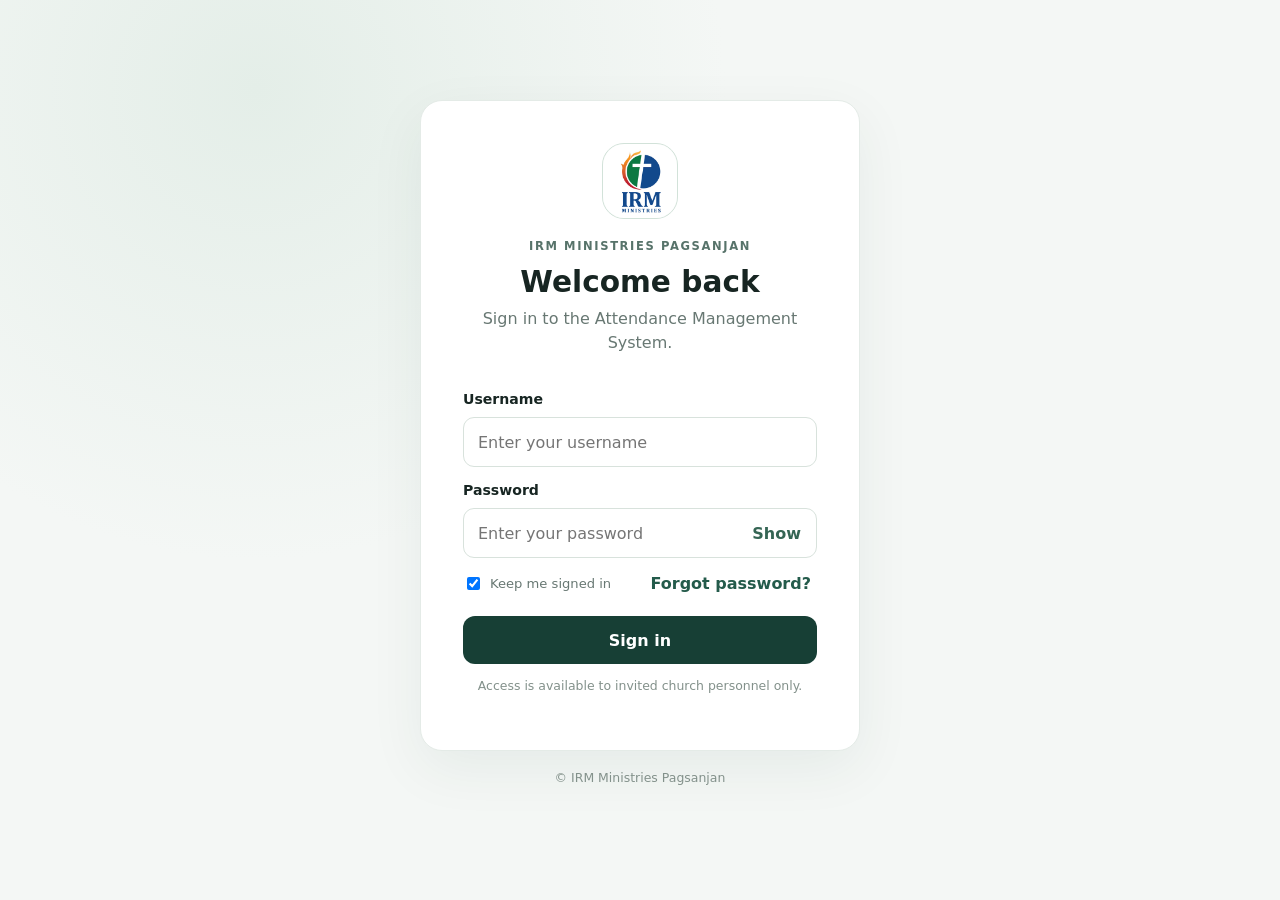
<file: index.html>
<!doctype html>
<html>

<head>
    <meta charset="utf-8">
    <meta name="viewport" content="width=device-width,initial-scale=1">
    <link rel="icon" href="./images/irm-icon-192.jpg">

    <link rel="manifest" href="./manifest.json">
    <meta name="theme-color" content="#173f35">
    <meta name="apple-mobile-web-app-capable" content="yes">
    <meta name="apple-mobile-web-app-status-bar-style" content="default">
    <meta name="apple-mobile-web-app-title" content="IRM Attendance">
    <link rel="apple-touch-icon" href="./images/irm-icon-192.jpg">

    <title>IRM Attendance</title>
    
</head>

<body>
    <p>Redirecting…</p>
    <script>
        location.replace("./login.html");
    </script>
    <script type="module" src="./js/pwa.js"></script>
</body>

</html>
</file>
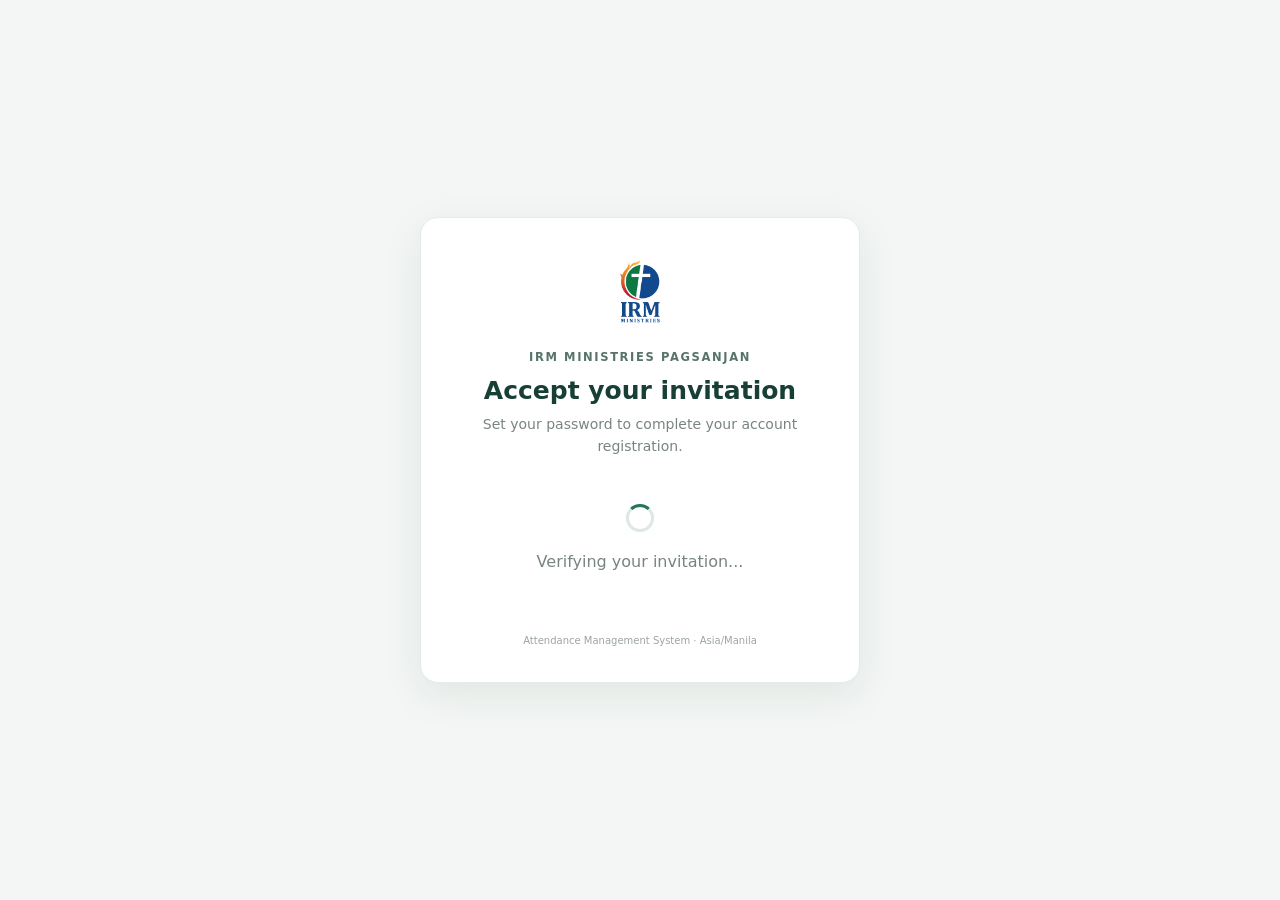
<file: accept-invitation.html>
<!doctype html>
<html lang="en">

<head>
    <meta charset="utf-8">
    <meta name="viewport" content="width=device-width, initial-scale=1">
    <meta name="robots" content="noindex">
    <meta name="theme-color" content="#173f35">

    <title>Accept Invitation · IRM Ministries Pagsanjan</title>

    <link rel="icon" href="./images/irm-icon-192.jpg">
    <link rel="stylesheet" href="./css/style.css">
    <link rel="stylesheet" href="./css/accept-invitation.css">
</head>

<body class="invitation-page">

    <main class="invitation-container">

        <section class="invitation-card">

            <img
                src="./images/irm-icon-512.jpg"
                alt="IRM Ministries"
                class="invitation-logo">

            <p class="eyebrow">IRM MINISTRIES PAGSANJAN</p>

            <h1 id="page-title">Accept your invitation</h1>

            <p id="page-description" class="invitation-description">
                Set your password to complete your account registration.
            </p>

            <div id="checking-state" class="invitation-state">
                <span class="invitation-spinner"></span>
                <p>Verifying your invitation...</p>
            </div>

            <form id="accept-form" hidden>

                <div class="form-group">
                    <label for="password">Create password</label>
                    <input
                        type="password"
                        id="password"
                        minlength="8"
                        autocomplete="new-password"
                        placeholder="Enter your password"
                        required>
                </div>

                <div class="form-group">
                    <label for="confirm-password">Confirm password</label>
                    <input
                        type="password"
                        id="confirm-password"
                        minlength="8"
                        autocomplete="new-password"
                        placeholder="Re-enter your password"
                        required>
                </div>

                <p class="password-hint">
                    Use at least 8 characters. Choose a password you have not used elsewhere.
                </p>

                <div id="form-error" class="invitation-error" hidden></div>

                <button
                    type="submit"
                    id="activate-button"
                    class="invitation-submit">
                    Set Password & Activate Account
                </button>

            </form>

            <div id="success-state" class="invitation-success" hidden>
                <div class="success-icon">✓</div>
                <h2>Account activated!</h2>
                <p>
                    Your account is now active. You can proceed to the attendance system.
                </p>
                <a href="./dashboard.html" class="invitation-submit">
                    Continue to Dashboard
                </a>
            </div>

            <div id="error-state" class="invitation-error-state" hidden>
                <div class="error-icon">!</div>
                <h2>Unable to continue</h2>
                <p id="error-message">
                    Your invitation could not be verified.
                </p>
                <a href="./login.html" class="invitation-login-link">
                    Return to Login
                </a>
            </div>

            <p class="invitation-footer">
                Attendance Management System · Asia/Manila
            </p>

        </section>

    </main>

    <script type="module" src="./js/accept-invitation.js"></script>

</body>
</html>
</file>
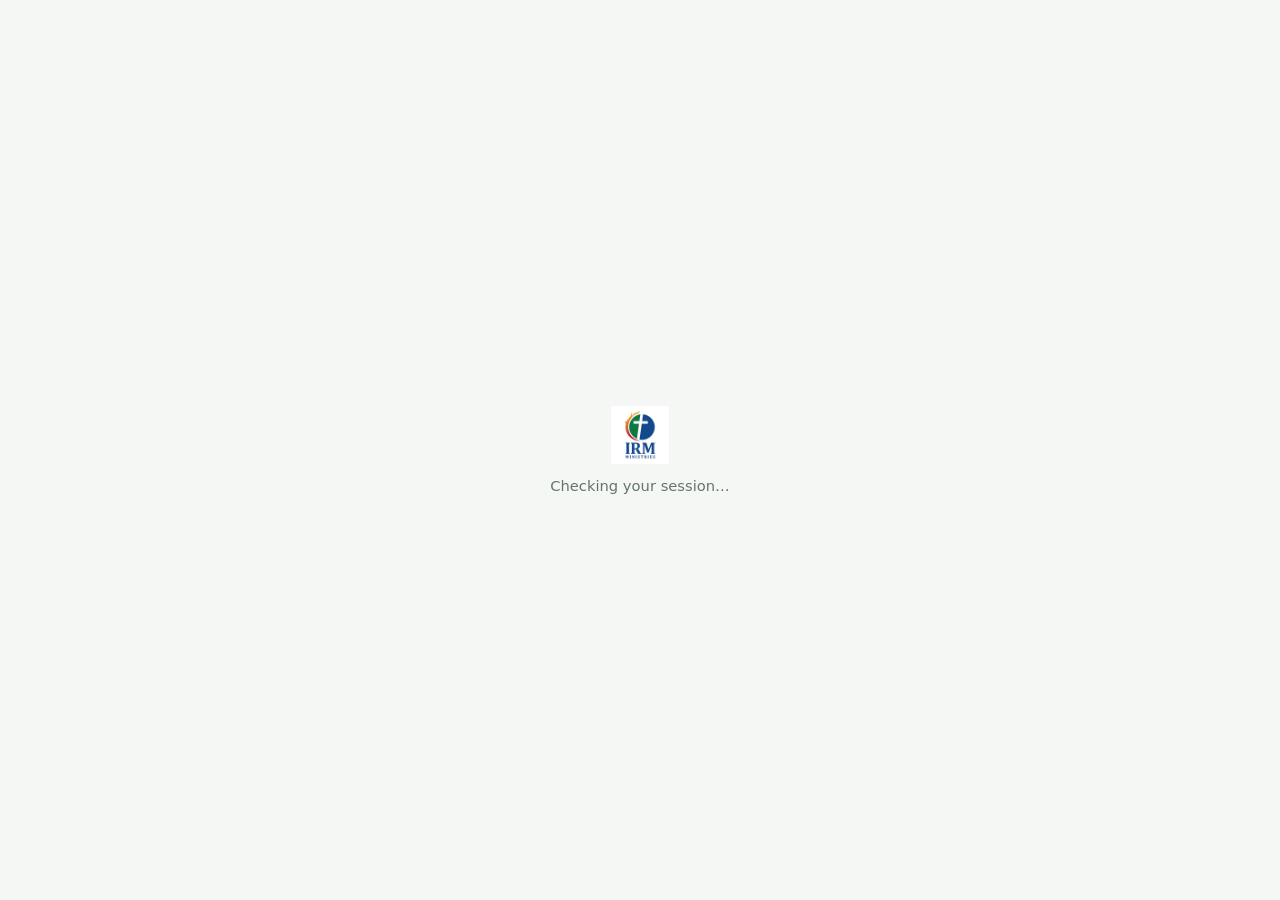
<file: attendance.html>
<!doctype html>
<html lang="en">
<head>
  <meta charset="utf-8"><meta name="viewport" content="width=device-width,initial-scale=1">
  <meta name="robots" content="noindex"><meta name="theme-color" content="#173f35">
  <title>Attendance · IRM Ministries Pagsanjan</title>
  <link rel="icon" href="./images/irm-icon-192.jpg">
  <link rel="stylesheet" href="./css/style.css">
  <link rel="stylesheet" href="./css/dashboard.css">
  <link rel="stylesheet" href="./css/attendance.css">

  <link rel="manifest" href="./manifest.json">
  <meta name="theme-color" content="#173f35">
  <meta name="apple-mobile-web-app-capable" content="yes">
  <meta name="apple-mobile-web-app-status-bar-style" content="default">
  <meta name="apple-mobile-web-app-title" content="IRM Attendance">
  <link rel="apple-touch-icon" href="./images/irm-icon-192.jpg">
</head>
<body class="attendance-page">
  <div id="app-loading" class="app-loading">
    <img src="./images/irm-icon-512.jpg" alt="IRM Ministries Logo" class="loading-logo">
    <span>Checking your session…</span>
  </div>
  <div id="app-content" class="app-shell" hidden>
    <aside class="sidebar" id="sidebar">
      <a class="brand" href="./dashboard.html">
        <span class="brand-mark">
          <img src="./images/irm-icon-512.jpg" alt="" class="brand-logo">
        </span>
        <span class="brand-copy">
          <strong>IRM Ministries</strong>
          <small>Pagsanjan</small>
        </span>
      </a>
      <div class="nav-label">WORKSPACE</div>
      <nav class="side-nav" aria-label="Main navigation">
        <a class="nav-item" href="./dashboard.html"><span class="nav-icon">▦</span>Dashboard</a>
        <a class="nav-item" href="./members.html"><span class="nav-icon">♙</span>Members</a>
        <a class="nav-item active" href="./attendance.html"><span class="nav-icon">✓</span>Attendance</a>
        <a class="nav-item" href="./reports.html"><span class="nav-icon">▤</span>Reports</a>
      </nav>
      <div class="nav-label" id="admin-nav-label">ADMINISTRATION</div>
      <nav class="side-nav" id="admin-nav">
        <a class="nav-item admin-only" href="./users.html">
            <span class="nav-icon">♧</span>User management
        </a>
        <button class="nav-item coming-soon admin-only" data-module="Audit logs"><span class="nav-icon">◷</span>Audit logs <span class="nav-soon">Soon</span></button>
      </nav>
      <div class="sidebar-bottom"><div class="sidebar-help"><span class="help-dot"></span><span><strong>Attendance system</strong><small>Connected to Supabase</small></span></div><button id="logout-button" class="logout-button"><span>↪</span> Sign out</button></div>
    </aside>
    <main class="main-area">
      <header class="topbar"><button id="menu-toggle" class="menu-toggle" aria-label="Open navigation" aria-expanded="false">☰</button><div class="breadcrumb">Workspace <span>/</span> <strong>Attendance</strong></div><div class="topbar-right"><span class="today-label" id="today-label"></span><div class="user-chip"><span class="avatar" id="user-avatar">U</span><span class="user-chip-copy"><strong id="top-username">User</strong><small id="top-role">Viewer</small></span></div></div></header>
      <div class="page-content attendance-content">
        <section class="attendance-heading"><div><p class="eyebrow">RECORD KEEPING</p><h1>Attendance</h1><p class="page-subtitle">Create events and record who attended.</p></div><button id="create-event" class="primary-action">＋ <span>Create event</span></button></section>
        <div id="page-error" class="page-error" hidden></div>
        <section class="attendance-layout">
          <aside class="events-panel">
            <div class="section-heading"><div><h2>Events</h2><p>Choose an event to encode attendance.</p></div><button id="refresh-events" class="refresh-button" aria-label="Refresh events">↻</button></div>
            <div class="event-filters"><input id="event-search" type="search" placeholder="Search events…" aria-label="Search events"><select id="event-type-filter" aria-label="Filter by event type"><option value="">All event types</option><option value="sunday_service">Sunday Service</option><option value="midweek_service">Midweek Service</option><option value="prayer_meeting">Prayer Meeting</option><option value="youth_fellowship">Youth Fellowship</option><option value="special_event">Special Event</option><option value="other">Other</option></select></div>
            <div id="event-list" class="event-list"><div class="list-placeholder">Loading events…</div></div>
          </aside>
          <section class="encoder-panel">
            <div id="no-event" class="no-event"><div class="no-event-icon">✓</div><h2>Select an event</h2><p>Choose an event from the list or create a new one to start encoding attendance.</p></div>
            <div id="event-workspace" hidden>
              <div class="selected-event-head"><div><p class="eyebrow">ATTENDANCE SESSION</p><h2 id="selected-event-name">Event</h2><p id="selected-event-meta" class="selected-event-meta"></p></div><div class="event-actions"><button id="edit-event" class="secondary-action">Edit details</button><button id="archive-event" class="danger-outline">Archive</button></div></div>
              <div class="attendance-stats"><article><span>Present</span><strong id="present-count">0</strong></article><article><span>Regular members</span><strong id="regular-count">0</strong></article><article><span>Visitors</span><strong id="visitor-count">0</strong></article></div>
              <div class="encoder-toolbar"><label class="attendance-search"><span>⌕</span><input id="member-search" type="search" placeholder="Find a member by name…" autocomplete="off"></label><button id="add-visitor" class="secondary-action">＋ Add visitor</button></div>
              <div class="kapisanan-summary" id="kapisanan-summary"></div>
              <div class="attendance-list-head"><strong>People marked present</strong><span id="attendance-result-count">0 people</span></div>
              <div id="attendance-list" class="attendance-list"><div class="list-placeholder">No attendance records yet.</div></div>
              <div class="member-picker-wrap"><div class="attendance-list-head"><strong>Add from member directory</strong><span>Tap a member to mark present</span></div><div id="member-picker" class="member-picker"><div class="list-placeholder">Search for a member above.</div></div></div>
            </div>
          </section>
        </section>
        <footer class="page-footer">
          <span>IRM Ministries Pagsanjan · Attendance Management System</span>
          <span>Event dates use Asia/Manila time</span>
        </footer>
      </div>
    </main>
  </div>
  <div id="mobile-scrim" class="mobile-scrim" hidden></div>

  <div class="modal-backdrop" id="event-modal" hidden><section class="modal-card attendance-modal" role="dialog" aria-modal="true" aria-labelledby="event-modal-title"><div class="modal-heading"><div><p class="eyebrow">EVENT DETAILS</p><h2 id="event-modal-title">Create event</h2><p class="modal-subtitle">Enter the details for this attendance session.</p></div><button class="icon-button" data-close="event-modal" aria-label="Close">×</button></div><form id="event-form"><input id="event-id" type="hidden"><div class="form-grid"><label class="full-field">Event name *<input id="event-name" maxlength="160" required placeholder="e.g. Sunday Worship Service"></label><label>Event type *<select id="event-type" required><option value="sunday_service">Sunday Service</option><option value="midweek_service">Midweek Service</option><option value="prayer_meeting">Prayer Meeting</option><option value="youth_fellowship">Youth Fellowship</option><option value="special_event">Special Event</option><option value="other">Other</option></select></label><label id="custom-type-wrap" hidden>Custom event type *<input id="custom-event-type" maxlength="100" placeholder="Describe the event type"></label><label>Event date *<input id="event-date" type="date" required></label><label>Start time<input id="event-time" type="time"></label><label class="full-field">Location<input id="event-location" maxlength="180" placeholder="Optional"></label><label class="full-field">Remarks<textarea id="event-remarks" rows="2" maxlength="1000"></textarea></label></div><div id="event-form-error" class="form-error" hidden></div><div class="modal-actions"><button type="button" class="secondary-action" data-close="event-modal">Cancel</button><button type="submit" id="save-event" class="primary-action">Save event</button></div></form></section></div>
  <div class="modal-backdrop" id="visitor-modal" hidden><section class="modal-card attendance-modal" role="dialog" aria-modal="true" aria-labelledby="visitor-title"><div class="modal-heading"><div><p class="eyebrow">GUEST ATTENDANCE</p><h2 id="visitor-title">Add visitor</h2><p class="modal-subtitle">The visitor will be added to the directory and marked present for this event.</p></div><button class="icon-button" data-close="visitor-modal" aria-label="Close">×</button></div><form id="visitor-form"><div class="form-grid"><label>First name *<input id="visitor-first" maxlength="100" required></label><label>Last name *<input id="visitor-last" maxlength="100" required></label><label>Nickname<input id="visitor-nickname" maxlength="80"></label><label>Gender<select id="visitor-gender"><option value="">Not specified</option><option value="male">Male</option><option value="female">Female</option></select></label><label class="full-field">Address<input id="visitor-address" maxlength="500"></label><label class="full-field">Remarks<textarea id="visitor-remarks" rows="2" maxlength="500"></textarea></label></div><div id="visitor-form-error" class="form-error" hidden></div><div class="modal-actions"><button type="button" class="secondary-action" data-close="visitor-modal">Cancel</button><button type="submit" id="save-visitor" class="primary-action">Add and mark present</button></div></form></section></div>
  <div class="confirm-backdrop" id="archive-modal" hidden><section class="confirm-card" role="dialog" aria-modal="true" aria-labelledby="archive-title"><div class="confirm-icon">⌑</div><h2 id="archive-title">Archive this event?</h2><p>It will be hidden from the active event list. Attendance records will be preserved.</p><div class="modal-actions"><button class="secondary-action" data-close="archive-modal">Cancel</button><button id="confirm-archive" class="danger-action">Archive event</button></div></section></div>
  <div id="toast-region" class="toast-region" aria-live="polite"></div>
  <script type="module" src="./js/attendance.js"></script>
  <script type="module" src="./js/pwa.js"></script>
</body>
</html>
</file>
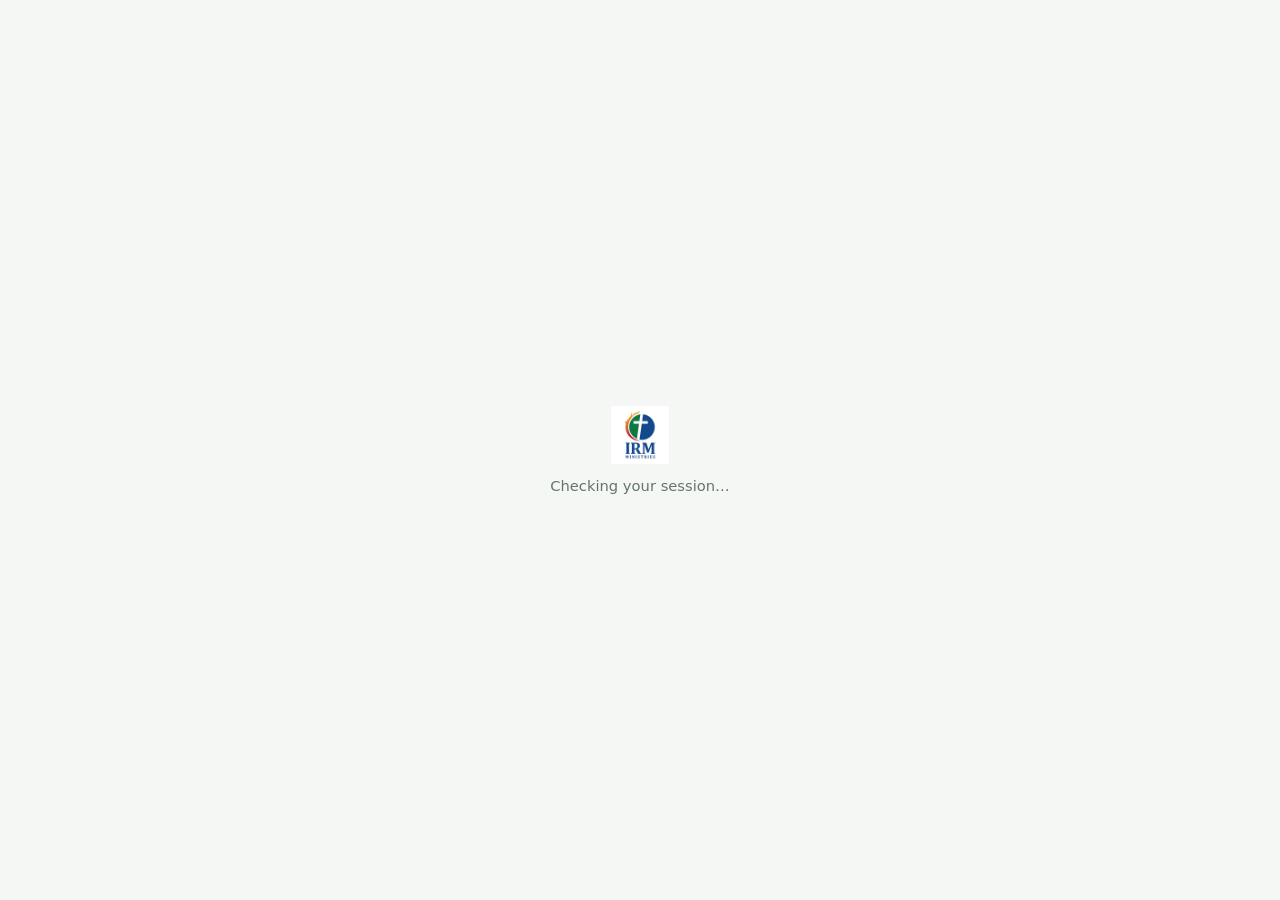
<file: dashboard.html>
<!doctype html>
<html lang="en">
<head>
  <meta charset="utf-8">
  <meta name="viewport" content="width=device-width,initial-scale=1">
  <meta name="robots" content="noindex">
  <meta name="theme-color" content="#173f35">
  <title>Dashboard · IRM Ministries Pagsanjan</title>
  <link rel="icon" href="./images/irm-icon-192.jpg">
  <link rel="stylesheet" href="./css/style.css">
  <link rel="stylesheet" href="./css/dashboard.css">

  <link rel="manifest" href="./manifest.json">
  <meta name="theme-color" content="#173f35">
  <meta name="apple-mobile-web-app-capable" content="yes">
  <meta name="apple-mobile-web-app-status-bar-style" content="default">
  <meta name="apple-mobile-web-app-title" content="IRM Attendance">
  <link rel="apple-touch-icon" href="./images/irm-icon-192.jpg">
</head>
<body class="dashboard-page">
  <div id="app-loading" class="app-loading">
      <img src="./images/irm-icon-512.jpg" alt="IRM Ministries Logo" class="loading-logo">
      <span>Checking your session…</span>
  </div>

  <div id="app-content" class="app-shell" hidden>
    <aside class="sidebar" id="sidebar">
      <a class="brand" href="./dashboard.html" aria-label="IRM Ministries dashboard">
          <span class="brand-mark">
              <img src="./images/irm-icon-512.jpg" alt="" class="brand-logo">
          </span>
          <span class="brand-copy">
              <strong>IRM Ministries</strong>
              <small>Pagsanjan</small>
          </span>
      </a>
      <div class="nav-label">WORKSPACE</div>
      <nav class="side-nav" aria-label="Main navigation">
        <a class="nav-item active" href="./dashboard.html"><span class="nav-icon">▦</span>Dashboard</a>
        <a class="nav-item" href="./members.html"><span class="nav-icon">♙</span>Members</a>
        <a class="nav-item" href="./attendance.html"><span class="nav-icon">✓</span>Attendance</a>
        <a class="nav-item" href="./reports.html"><span class="nav-icon">▤</span>Reports</a>
      </nav>
      <div class="nav-label admin-nav-label" id="admin-nav-label">ADMINISTRATION</div>
      <nav class="side-nav" id="admin-nav" aria-label="Administration navigation">
        <a class="nav-item admin-only" href="./users.html">
            <span class="nav-icon">♧</span>User management
        </a>
        <button class="nav-item coming-soon admin-only" data-module="Audit logs"><span class="nav-icon">◷</span>Audit logs <span class="nav-soon">Soon</span></button>
      </nav>
      <div class="sidebar-bottom">
        <div class="sidebar-help"><span class="help-dot"></span><span><strong>Attendance system</strong><small>Connected to Supabase</small></span></div>
        <button id="logout-button" class="logout-button"><span>↪</span> Sign out</button>
      </div>
    </aside>

    <main class="main-area">
      <header class="topbar">
        <button id="menu-toggle" class="menu-toggle" aria-label="Open navigation" aria-expanded="false">☰</button>
        <div class="breadcrumb">Workspace <span>/</span> <strong>Dashboard</strong></div>
        <div class="topbar-right">
          <span class="today-label" id="today-label"></span>
          <div class="user-chip"><span class="avatar" id="user-avatar">U</span><span class="user-chip-copy"><strong id="top-username">User</strong><small id="top-role">Viewer</small></span></div>
        </div>
      </header>

      <div class="page-content">
        <section class="welcome-row">
          <div>
            <p class="eyebrow">OVERVIEW</p>
            <h1 id="welcome-title">Good day!</h1>
            <p class="page-subtitle">Here's what's happening in your church community.</p>
          </div>
          <button id="refresh-button" class="refresh-button"><span aria-hidden="true">↻</span> Refresh data</button>
        </section>

        <div id="dashboard-error" class="dashboard-error" hidden></div>

        <section class="stats-grid" aria-label="Membership summary">
          <article class="stat-card stat-total"><div class="stat-top"><span>Total members</span><span class="stat-icon">♙</span></div><div class="stat-number" id="stat-total">—</div><div class="stat-foot">Registered members</div></article>
          <article class="stat-card"><div class="stat-top"><span>Active members</span><span class="stat-icon green">✓</span></div><div class="stat-number" id="stat-active">—</div><div class="stat-foot">Attended within 3 months</div></article>
          <article class="stat-card"><div class="stat-top"><span>Inactive members</span><span class="stat-icon amber">−</span></div><div class="stat-number" id="stat-inactive">—</div><div class="stat-foot">No attendance in 3 months</div></article>
          <article class="stat-card"><div class="stat-top"><span>Abroad</span><span class="stat-icon blue">⌖</span></div><div class="stat-number" id="stat-abroad">—</div><div class="stat-foot">Exempt from attendance status</div></article>
          <article class="stat-card"><div class="stat-top"><span>Visitors</span><span class="stat-icon violet">＋</span></div><div class="stat-number" id="stat-visitors">—</div><div class="stat-foot">Visitor profiles on record</div></article>
        </section>

        <section class="dashboard-grid">
          <article class="panel attendance-panel">
            <div class="panel-heading"><div><h2>Attendance overview</h2><p>Recorded attendance over the last 6 months</p></div><span class="panel-tag">6 months</span></div>
            <div id="attendance-chart" class="bar-chart" aria-label="Monthly attendance chart"><div class="chart-empty">Loading attendance…</div></div>
            <div class="chart-foot"><span class="chart-legend"><i></i> Attendance records</span><strong id="attendance-total">— total records</strong></div>
          </article>

          <article class="panel kapisanan-panel">
            <div class="panel-heading"><div><h2>Kapisanan distribution</h2><p>Regular members by group</p></div></div>
            <div class="donut-wrap"><div id="kapisanan-donut" class="donut-chart"><div class="donut-center"><strong id="kapisanan-total">—</strong><small>Members</small></div></div></div>
            <div id="kapisanan-legend" class="kapisanan-legend"><div class="chart-empty">Loading groups…</div></div>
          </article>
        </section>

        <section class="panel recent-panel">
          <div class="panel-heading"><div><h2>Recent attendance events</h2><p>Latest activities recorded in the system</p></div><a class="inline-link" href="./attendance.html" data-module="Attendance history">View all <span>→</span></a></div>
          <div class="table-wrap"><table class="events-table"><thead><tr><th>EVENT</th><th>TYPE</th><th>DATE</th><th class="align-right">ATTENDEES</th></tr></thead><tbody id="recent-events"><tr><td colspan="4" class="table-empty">Loading recent events…</td></tr></tbody></table></div>
        </section>

        <footer class="page-footer"><span>IRM Ministries Pagsanjan · Attendance Management System</span><span>All times in Asia/Manila</span></footer>
      </div>
    </main>
  </div>
  <div id="mobile-scrim" class="mobile-scrim" hidden></div>
  <div id="toast-region" class="toast-region" aria-live="polite"></div>
  <script type="module" src="./js/dashboard.js"></script>
  <script type="module" src="./js/pwa.js"></script>
</body>
</html>
</file>
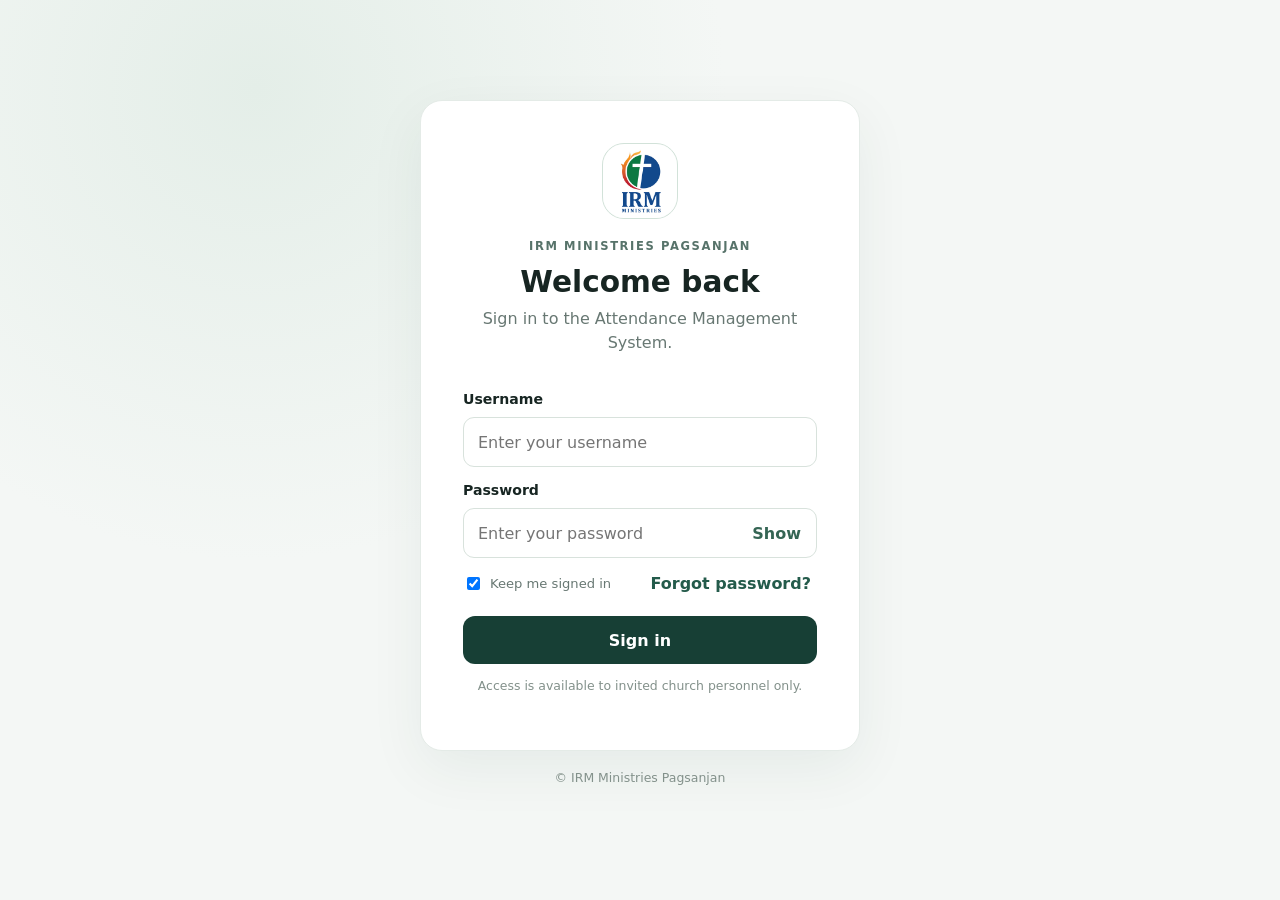
<file: login.html>
<!doctype html>
<html lang="en">

<head>
    <meta charset="utf-8">
    <meta name="viewport" content="width=device-width,initial-scale=1">
    <meta name="theme-color" content="#173f35">
    <title>Sign in · IRM Ministries Pagsanjan</title>
    <link rel="icon" href="./images/irm-icon-192.jpg">
    <link rel="stylesheet" href="./css/style.css">
    <link rel="stylesheet" href="./css/login.css">
</head>

<body class="login-page">
    <main class="login-shell">
        <section class="login-card">
            <div class="brand">
                <div class="logo-placeholder"><img src="./images/irm-icon-512.jpg" alt="IRM Ministries Logo" class="app-logo"></div>
                <p class="eyebrow">IRM MINISTRIES PAGSANJAN</p>
                <h1>Welcome back</h1>
                <p class="muted">Sign in to the Attendance Management System.</p>
            </div>
            <form id="login-form" novalidate><label for="username">Username</label><input id="username" autocomplete="username" autocapitalize="none" required maxlength="80" placeholder="Enter your username"><label for="password">Password</label>
                <div class="password-wrap"><input id="password" type="password" autocomplete="current-password" required placeholder="Enter your password"><button type="button" id="toggle-password" class="password-toggle">Show</button></div>
                <div class="form-row"><label class="check-label"><input id="remember" type="checkbox" checked> Keep me signed in</label><button type="button" id="forgot-button" class="text-button">Forgot password?</button></div>
                <p id="login-error" class="error" role="alert" hidden></p><button id="login-submit" class="primary-button" type="submit">Sign in</button>
            </form>
            <p class="login-footer">Access is available to invited church personnel only.</p>
        </section>
        <p class="copyright">© <span id="year"></span> IRM Ministries Pagsanjan</p>
    </main>
    <div id="toast-region" class="toast-region" aria-live="polite"></div>
    <script type="module" src="./js/login.js"></script>
</body>

</html>
</file>
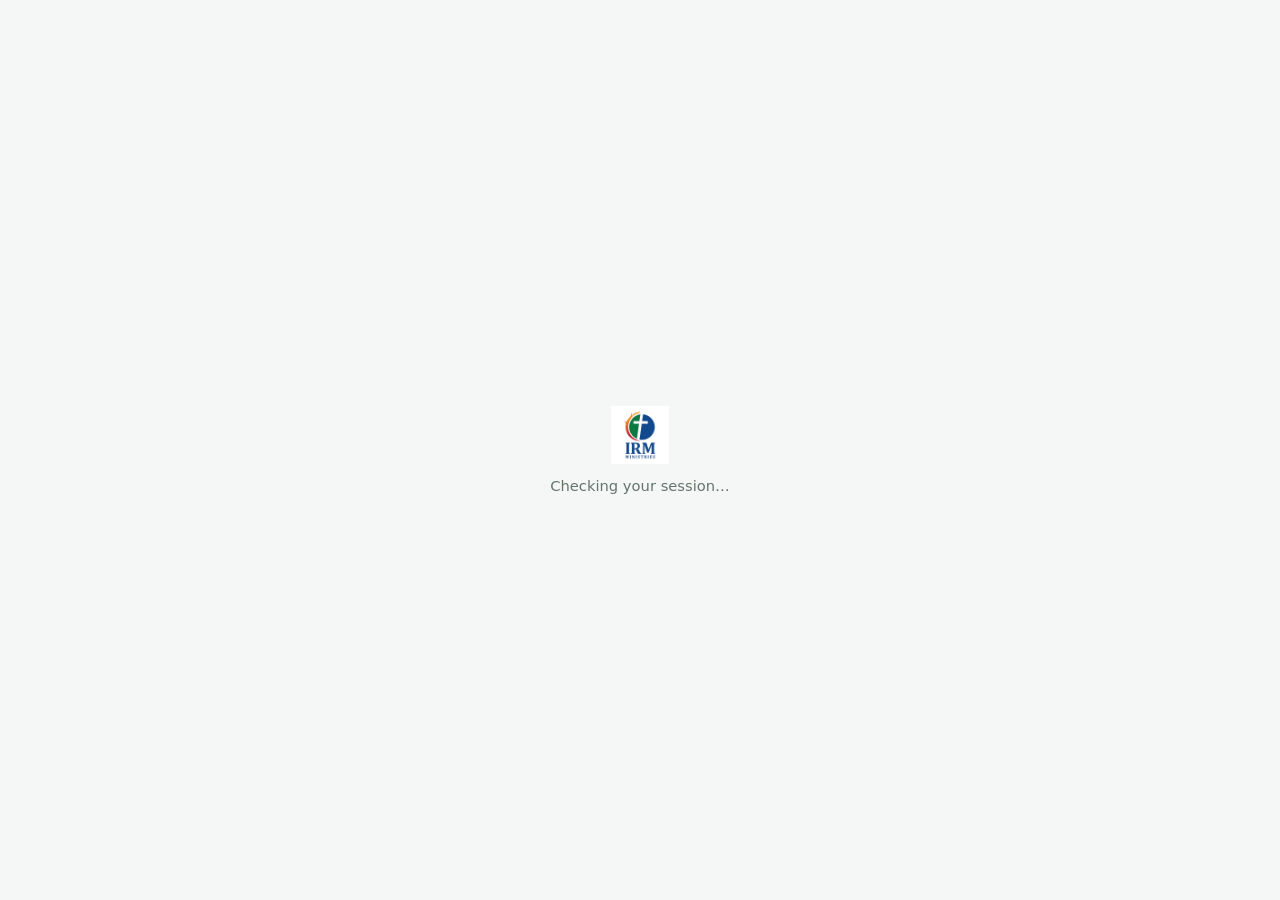
<file: members.html>
<!doctype html>
<html lang="en">

<head>
    <meta charset="utf-8">
    <meta name="viewport" content="width=device-width,initial-scale=1">
    <meta name="robots" content="noindex">
    <meta name="theme-color" content="#173f35">
    <title>Members · IRM Ministries Pagsanjan</title>
    <link rel="icon" href="./images/irm-icon-192.jpg">
    <link rel="stylesheet" href="./css/style.css">
    <link rel="stylesheet" href="./css/dashboard.css">
    <link rel="stylesheet" href="./css/members.css">

    <link rel="manifest" href="./manifest.json">
    <meta name="theme-color" content="#173f35">
    <meta name="apple-mobile-web-app-capable" content="yes">
    <meta name="apple-mobile-web-app-status-bar-style" content="default">
    <meta name="apple-mobile-web-app-title" content="IRM Attendance">
    <link rel="apple-touch-icon" href="./images/irm-icon-192.jpg">
</head>

<body class="members-page">
    <div id="app-loading" class="app-loading">
      <img src="./images/irm-icon-512.jpg" alt="IRM Ministries Logo" class="loading-logo">
        <span>Checking your session…</span>
    </div>
    <div id="app-content" class="app-shell" hidden>
        <aside class="sidebar" id="sidebar">
            <a class="brand" href="./dashboard.html">
                <span class="brand-mark">
                    <img src="./images/irm-icon-512.jpg" alt="" class="brand-logo">
                </span>
                <span class="brand-copy">
                    <strong>IRM Ministries</strong>
                    <small>Pagsanjan</small>
                </span>
            </a>
            <div class="nav-label">WORKSPACE</div>
            <nav class="side-nav" aria-label="Main navigation">
                <a class="nav-item" href="./dashboard.html"><span class="nav-icon">▦</span>Dashboard</a>
                <a class="nav-item active" href="./members.html"><span class="nav-icon">♙</span>Members</a>
                <a class="nav-item" href="./attendance.html"><span class="nav-icon">✓</span>Attendance</a>
                <a class="nav-item" href="./reports.html"><span class="nav-icon">▤</span>Reports</a>
            </nav>
            <div class="nav-label" id="admin-nav-label">ADMINISTRATION</div>
            <nav class="side-nav" id="admin-nav">
                <a class="nav-item admin-only" href="./users.html">
                    <span class="nav-icon">♧</span>User management
                </a>
                <button class="nav-item coming-soon admin-only" data-module="Audit logs"><span class="nav-icon">◷</span>Audit logs <span class="nav-soon">Soon</span></button>
            </nav>
            <div class="sidebar-bottom">
                <div class="sidebar-help"><span class="help-dot"></span><span><strong>Attendance system</strong><small>Connected to Supabase</small></span></div><button id="logout-button" class="logout-button"><span>↪</span> Sign out</button>
            </div>
        </aside>
        <main class="main-area">
            <header class="topbar"><button id="menu-toggle" class="menu-toggle" aria-label="Open navigation" aria-expanded="false">☰</button>
                <div class="breadcrumb">Workspace <span>/</span> <strong>Members</strong></div>
                <div class="topbar-right"><span class="today-label" id="today-label"></span>
                    <div class="user-chip"><span class="avatar" id="user-avatar">U</span><span class="user-chip-copy"><strong id="top-username">User</strong><small id="top-role">Viewer</small></span></div>
                </div>
            </header>
            <div class="page-content">
                <section class="members-heading">
                    <div>
                        <p class="eyebrow">MEMBERSHIP DIRECTORY</p>
                        <h1>Members</h1>
                        <p class="page-subtitle">Manage your church community's membership records.</p>
                    </div><button id="add-member" class="primary-action">＋ <span>Add member</span></button>
                </section>
                <div id="page-error" class="page-error" hidden></div>
                <section class="member-summary" aria-label="Member totals">
                    <article><span>Total members</span><strong id="count-total">—</strong></article>
                    <article><span>Active</span><strong id="count-active">—</strong></article>
                    <article><span>Inactive</span><strong id="count-inactive">—</strong></article>
                    <article><span>Abroad</span><strong id="count-abroad">—</strong></article>
                    <article><span>Visitors</span><strong id="count-visitors">—</strong></article>
                </section>
                <section class="directory-panel">
                    <div class="directory-tools"><label class="search-box"><span>⌕</span><input id="member-search" type="search" placeholder="Search name, nickname, or address…" autocomplete="off"></label><select id="filter-kapisanan" aria-label="Filter by Kapisanan">
                            <option value="">All Kapisanan</option>
                        </select><select id="filter-status" aria-label="Filter by status">
                            <option value="">All statuses</option>
                            <option value="active">Active</option>
                            <option value="inactive">Inactive</option>
                            <option value="abroad">Abroad</option>
                        </select><select id="filter-type" aria-label="Filter by member type">
                            <option value="">All members</option>
                            <option value="regular">Regular members</option>
                            <option value="visitor">Visitors</option>
                            <option value="unlisted">Unlisted</option>
                        </select><button id="refresh-members" class="refresh-button">↻ Refresh</button></div>
                    <div class="table-meta"><span id="result-count">Loading members…</span><span>Sorted by last name</span></div>
                    <div class="members-table-wrap">
                        <table class="members-table">
                            <thead>
                                <tr>
                                    <th>MEMBER</th>
                                    <th>KAPISANAN</th>
                                    <th>GENDER</th>
                                    <th>STATUS</th>
                                    <th>LAST ATTENDANCE</th>
                                    <th class="actions-head">ACTIONS</th>
                                </tr>
                            </thead>
                            <tbody id="members-body">
                                <tr>
                                    <td colspan="6" class="table-empty">Loading member records…</td>
                                </tr>
                            </tbody>
                        </table>
                    </div>
                    <div id="members-empty" class="empty-state" hidden>
                        <div class="empty-icon">♙</div><strong>No members found</strong>
                        <p>Try changing your search or filters, or add a new member.</p><button id="empty-add" class="secondary-action">Add first member</button>
                    </div>
                </section>
                <footer class="page-footer"><span>IRM Ministries Pagsanjan · Attendance Management System</span><span>All times in Asia/Manila</span></footer>
            </div>
        </main>
    </div>
    <div id="mobile-scrim" class="mobile-scrim" hidden></div>

    <div class="modal-backdrop" id="member-modal" hidden>
        <section class="modal-card member-form-card" role="dialog" aria-modal="true" aria-labelledby="modal-title">
            <div class="modal-heading">
                <div>
                    <p class="eyebrow">MEMBER RECORD</p>
                    <h2 id="modal-title">Add member</h2>
                    <p class="modal-subtitle">Fields marked * are required.</p>
                </div><button class="icon-button" data-close="member-modal" aria-label="Close">×</button>
            </div>
            <form id="member-form">
                <input type="hidden" id="member-id">
                <div class="form-section-title">Personal information</div>
                <div class="form-grid"><label>First name *<input id="first-name" maxlength="100" required></label><label>Middle name<input id="middle-name" maxlength="100"></label><label>Last name *<input id="last-name" maxlength="100" required></label><label>Nickname<input id="nickname" maxlength="80"></label><label>Suffix<input id="suffix" maxlength="20" placeholder="Jr., III, etc."></label><label>Gender<select id="gender">
                            <option value="">Not specified</option>
                            <option value="male">Male</option>
                            <option value="female">Female</option>
                        </select></label><label>Birth date<input id="birth-date" type="date"></label><label>Year joined<input id="year-joined" type="number" min="1900" max="2200" inputmode="numeric"></label><label class="full-field">Address<textarea id="address" rows="2" maxlength="500"></textarea></label></div>
                <div class="form-section-title">Membership information</div>
                <div class="form-grid"><label>Kapisanan<select id="kapisanan">
                            <option value="">Unassigned</option>
                        </select></label><label class="check-field"><input id="is-visitor" type="checkbox"> Visitor</label><label class="check-field"><input id="is-unlisted" type="checkbox"> Unlisted member</label><label class="full-field">Remarks<textarea id="remarks" rows="2" maxlength="1000"></textarea></label></div>
                <div class="override-panel" id="override-panel" hidden>
                    <div class="form-section-title">Administrator status override</div>
                    <p>Normally, status is calculated from attendance in the last three months. An override takes priority.</p>
                    <div class="form-grid">
                        <label>Override status
                            <select id="status-override">
                                <option value="">Automatic (based on attendance)</option>
                                <option value="active">Active</option>
                                <option value="inactive">Inactive</option>
                                <option value="abroad">Abroad</option>
                            </select>
                        </label>
                        <label class="full-field">Reason for override
                            <textarea id="override-reason" rows="2" maxlength="500" placeholder="Required when an override is selected"></textarea>
                        </label>
                    </div>
                </div>
                <div id="duplicate-warning" class="duplicate-warning" hidden></div>
                <div class="form-error" id="form-error" hidden></div>
                <div class="modal-actions"><button type="button" class="secondary-action" data-close="member-modal">Cancel</button><button type="submit" id="save-member" class="primary-action">Save member</button></div>
            </form>
        </section>
    </div>

    <div class="modal-backdrop" id="profile-modal" hidden>
        <section class="modal-card profile-card" role="dialog" aria-modal="true" aria-labelledby="profile-name">
            <div class="modal-heading">
                <div>
                    <p class="eyebrow">MEMBER PROFILE</p>
                    <h2 id="profile-name">Member</h2>
                    <p class="modal-subtitle" id="profile-subtitle"></p>
                </div><button class="icon-button" data-close="profile-modal" aria-label="Close">×</button>
            </div>
            <div id="profile-details" class="profile-details"></div>
            <div class="form-section-title">Recent attendance</div>
            <div id="profile-attendance" class="profile-attendance">Loading attendance…</div>
            <div class="modal-actions"><button type="button" class="secondary-action" data-close="profile-modal">Close</button><button type="button" id="profile-edit" class="primary-action">Edit member</button></div>
        </section>
    </div>

    <div class="confirm-backdrop" id="archive-modal" hidden>
        <section class="confirm-card" role="dialog" aria-modal="true" aria-labelledby="archive-title">
            <div class="confirm-icon">⌑</div>
            <h2 id="archive-title">Archive this member?</h2>
            <p id="archive-message">This member will be hidden from the active directory. Attendance history will be preserved.</p>
            <div class="modal-actions"><button class="secondary-action" data-close="archive-modal">Cancel</button><button id="confirm-archive" class="danger-action">Archive member</button></div>
        </section>
    </div>
    <div id="toast-region" class="toast-region" aria-live="polite"></div>
    <script type="module" src="./js/members.js"></script>
    <script type="module" src="./js/pwa.js"></script>
</body>

</html>
</file>
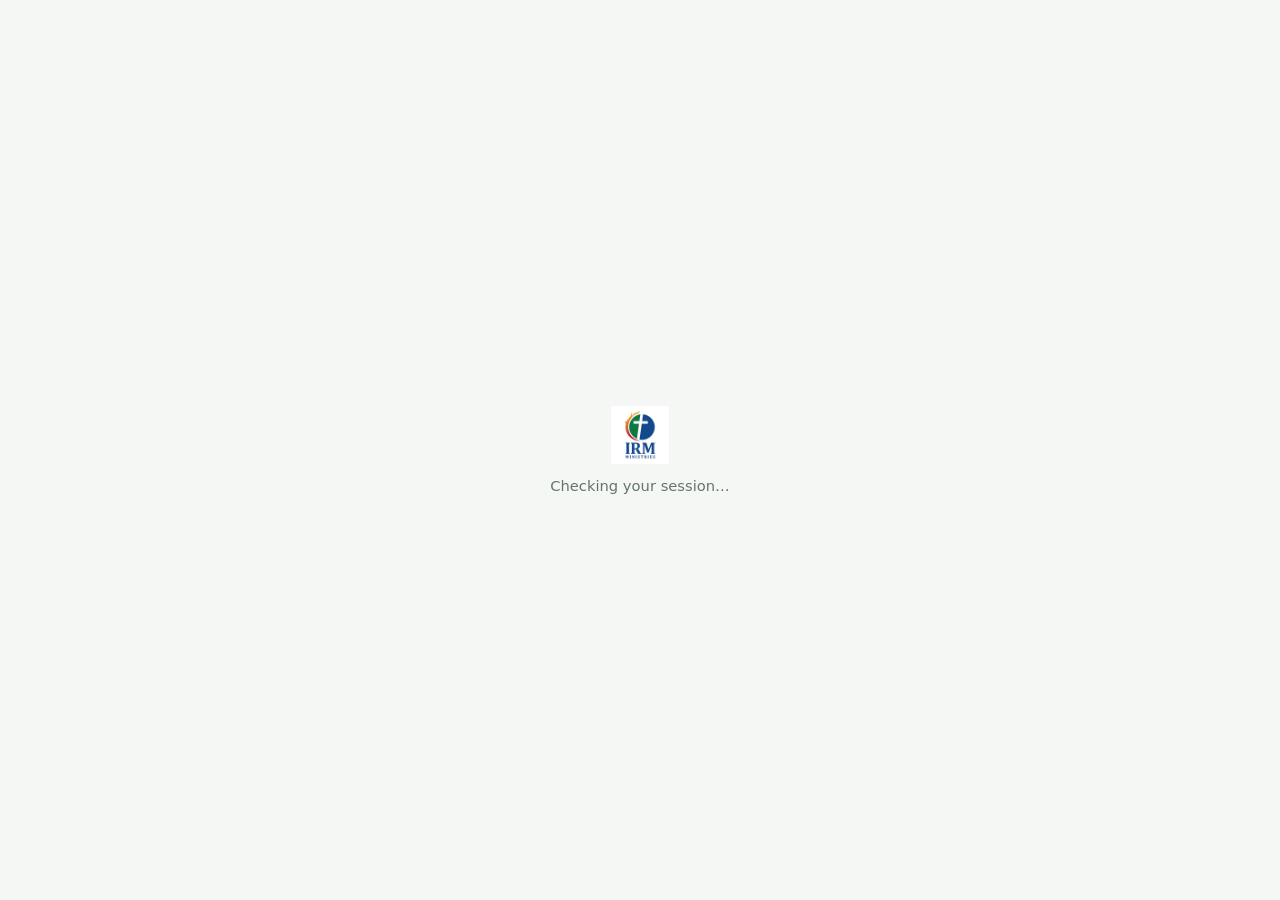
<file: reports.html>
<!doctype html>
<html lang="en">

<head>
    <meta charset="utf-8">
    <meta name="viewport" content="width=device-width,initial-scale=1">
    <meta name="robots" content="noindex">
    <meta name="theme-color" content="#173f35">

    <title>Reports · IRM Ministries Pagsanjan</title>

    <link rel="icon" href="./images/irm-icon-192.jpg">
    <link rel="stylesheet" href="./css/style.css">
    <link rel="stylesheet" href="./css/dashboard.css">
    <link rel="stylesheet" href="./css/reports.css">

    <link rel="manifest" href="./manifest.json">
    <meta name="apple-mobile-web-app-capable" content="yes">
    <meta name="apple-mobile-web-app-status-bar-style" content="default">
    <meta name="apple-mobile-web-app-title" content="IRM Attendance">
    <link rel="apple-touch-icon" href="./images/irm-icon-192.jpg">
</head>

<body class="reports-page">

    <div id="app-loading" class="app-loading">
        <img src="./images/irm-icon-512.jpg" alt="IRM Ministries Logo" class="loading-logo">
        <span>Checking your session…</span>
    </div>

    <div id="app-content" class="app-shell" hidden>

        <aside class="sidebar" id="sidebar">

            <a class="brand" href="./dashboard.html">
                <span class="brand-mark">
                    <img src="./images/irm-icon-512.jpg" alt="" class="brand-logo">
                </span>
                <span class="brand-copy">
                    <strong>IRM Ministries</strong>
                    <small>Pagsanjan</small>
                </span>
            </a>

            <div class="nav-label">WORKSPACE</div>

            <nav class="side-nav" aria-label="Main navigation">
                <a class="nav-item" href="./dashboard.html">
                    <span class="nav-icon">▦</span>Dashboard
                </a>

                <a class="nav-item" href="./members.html">
                    <span class="nav-icon">♙</span>Members
                </a>

                <a class="nav-item" href="./attendance.html">
                    <span class="nav-icon">✓</span>Attendance
                </a>

                <a class="nav-item active" href="./reports.html">
                    <span class="nav-icon">▤</span>Reports
                </a>
            </nav>

            <div class="nav-label" id="admin-nav-label">ADMINISTRATION</div>

            <nav class="side-nav" id="admin-nav">
                <a class="nav-item admin-only" href="./users.html">
                    <span class="nav-icon">♧</span>User management
                </a>

                <button class="nav-item coming-soon admin-only" data-module="Audit logs">
                    <span class="nav-icon">◷</span>
                    Audit logs
                    <span class="nav-soon">Soon</span>
                </button>
            </nav>

            <div class="sidebar-bottom">
                <div class="sidebar-help">
                    <span class="help-dot"></span>
                    <span>
                        <strong>Attendance system</strong>
                        <small>Connected to Supabase</small>
                    </span>
                </div>

                <button id="logout-button" class="logout-button">
                    <span>↪</span> Sign out
                </button>
            </div>

        </aside>

        <main class="main-area">

            <header class="topbar">
                <button id="menu-toggle" class="menu-toggle"
                    aria-label="Open navigation" aria-expanded="false">
                    ☰
                </button>

                <div class="breadcrumb">
                    Workspace <span>/</span> <strong>Reports</strong>
                </div>

                <div class="topbar-right">
                    <span class="today-label" id="today-label"></span>

                    <div class="user-chip">
                        <span class="avatar" id="user-avatar">U</span>
                        <span class="user-chip-copy">
                            <strong id="top-username">User</strong>
                            <small id="top-role">Viewer</small>
                        </span>
                    </div>
                </div>
            </header>

            <div class="page-content reports-content">

                <section class="reports-heading">
                    <div>
                        <p class="eyebrow">ATTENDANCE ANALYTICS</p>
                        <h1>Reports</h1>
                        <p class="page-subtitle">
                            Review attendance records and member participation.
                        </p>
                    </div>

                    <div class="report-actions">
                        <button id="refresh-btn" class="refresh-button" type="button">
                            ↻ Refresh
                        </button>
                        <button id="print-btn" class="secondary-action" type="button">
                            Print
                        </button>
                        <button id="export-btn" class="primary-action" type="button">
                            Export CSV
                        </button>
                    </div>
                </section>

                <div id="page-error" class="page-error" hidden></div>

                <section class="report-filters">

                    <div class="filter-heading">
                        <div>
                            <p class="eyebrow">CUSTOMIZE REPORT</p>
                            <h2>Report filters</h2>
                            <p>Choose the period and categories to include.</p>
                        </div>

                        <button id="reset-filters" class="text-button" type="button">
                            Reset filters
                        </button>
                    </div>

                    <div class="filter-grid">

                        <label>
                            <span>Date from</span>
                            <input type="date" id="date-from">
                        </label>

                        <label>
                            <span>Date to</span>
                            <input type="date" id="date-to">
                        </label>

                        <label>
                            <span>Report type</span>
                            <select id="report-type">
                                <option value="event">Event attendance</option>
                                <option value="daily">Daily attendance</option>
                                <option value="weekly">Weekly attendance</option>
                                <option value="monthly">Monthly attendance</option>
                                <option value="kapisanan">By Kapisanan</option>
                                <option value="individual">Individual attendance</option>
                                <option value="frequent">Frequent attendees</option>
                                <option value="no-attendance">No attendance</option>
                                <option value="visitors">Visitor attendance</option>
                            </select>
                        </label>

                        <label>
                            <span>Event type</span>
                            <select id="event-type">
                                <option value="">All event types</option>
                                <option value="sunday_service">Sunday Service</option>
                                <option value="midweek_service">Midweek Service</option>
                                <option value="prayer_meeting">Prayer Meeting</option>
                                <option value="youth_fellowship">Youth Fellowship</option>
                                <option value="special_event">Special Event</option>
                                <option value="other">Other</option>
                            </select>
                        </label>

                        <label>
                            <span>Specific event</span>
                            <select id="event-filter">
                                <option value="">All events</option>
                            </select>
                        </label>

                        <label>
                            <span>Kapisanan</span>
                            <select id="kapisanan-filter">
                                <option value="">All Kapisanan</option>
                            </select>
                        </label>

                        <label>
                            <span>Gender</span>
                            <select id="gender-filter">
                                <option value="">All genders</option>
                                <option value="male">Male</option>
                                <option value="female">Female</option>
                            </select>
                        </label>

                        <label>
                            <span>Membership status</span>
                            <select id="status-filter">
                                <option value="">All statuses</option>
                                <option value="active">Active</option>
                                <option value="inactive">Inactive</option>
                                <option value="abroad">Abroad</option>
                            </select>
                        </label>

                    </div>

                    <div class="filter-footer">
                        <span id="filter-status">Ready</span>
                        <button id="apply-filters" class="primary-action" type="button">
                            Apply filters
                        </button>
                    </div>

                </section>

                <section class="report-summary" aria-label="Attendance summary">

                    <article class="summary-card">
                        <span>Events</span>
                        <strong id="summary-events">0</strong>
                        <small>Events in selected period</small>
                    </article>

                    <article class="summary-card">
                        <span>Total attendance</span>
                        <strong id="summary-attendance">0</strong>
                        <small>Recorded attendances</small>
                    </article>

                    <article class="summary-card">
                        <span>Unique attendees</span>
                        <strong id="summary-unique">0</strong>
                        <small>Different people</small>
                    </article>

                    <article class="summary-card">
                        <span>Average attendance</span>
                        <strong id="summary-average">0</strong>
                        <small>Per event</small>
                    </article>

                </section>

                <section class="report-results">

                    <div class="results-heading">
                        <div>
                            <p class="eyebrow">REPORT RESULTS</p>
                            <h2 id="results-title">Event attendance</h2>
                            <p id="results-description">
                                Attendance summary for each event.
                            </p>
                        </div>

                        <span id="results-count">0 records</span>
                    </div>

                    <div class="report-table-wrap">
                        <table class="report-table">
                            <thead id="report-thead"></thead>
                            <tbody id="report-tbody">
                                <tr>
                                    <td class="empty-cell">Loading reports…</td>
                                </tr>
                            </tbody>
                        </table>
                    </div>

                    <div class="report-footer">
                        <span id="report-footer-count">0 records</span>
                        <span>IRM Ministries Pagsanjan</span>
                    </div>

                </section>

                <footer class="page-footer">
                    <span>IRM Ministries Pagsanjan · Attendance Management System</span>
                    <span>All times in Asia/Manila</span>
                </footer>

            </div>
        </main>
    </div>

    <div id="mobile-scrim" class="mobile-scrim" hidden></div>

    <div id="toast-region" class="toast-region" aria-live="polite"></div>

    <script type="module" src="./js/reports.js"></script>
    <script type="module" src="./js/pwa.js"></script>

</body>
</html>
</file>
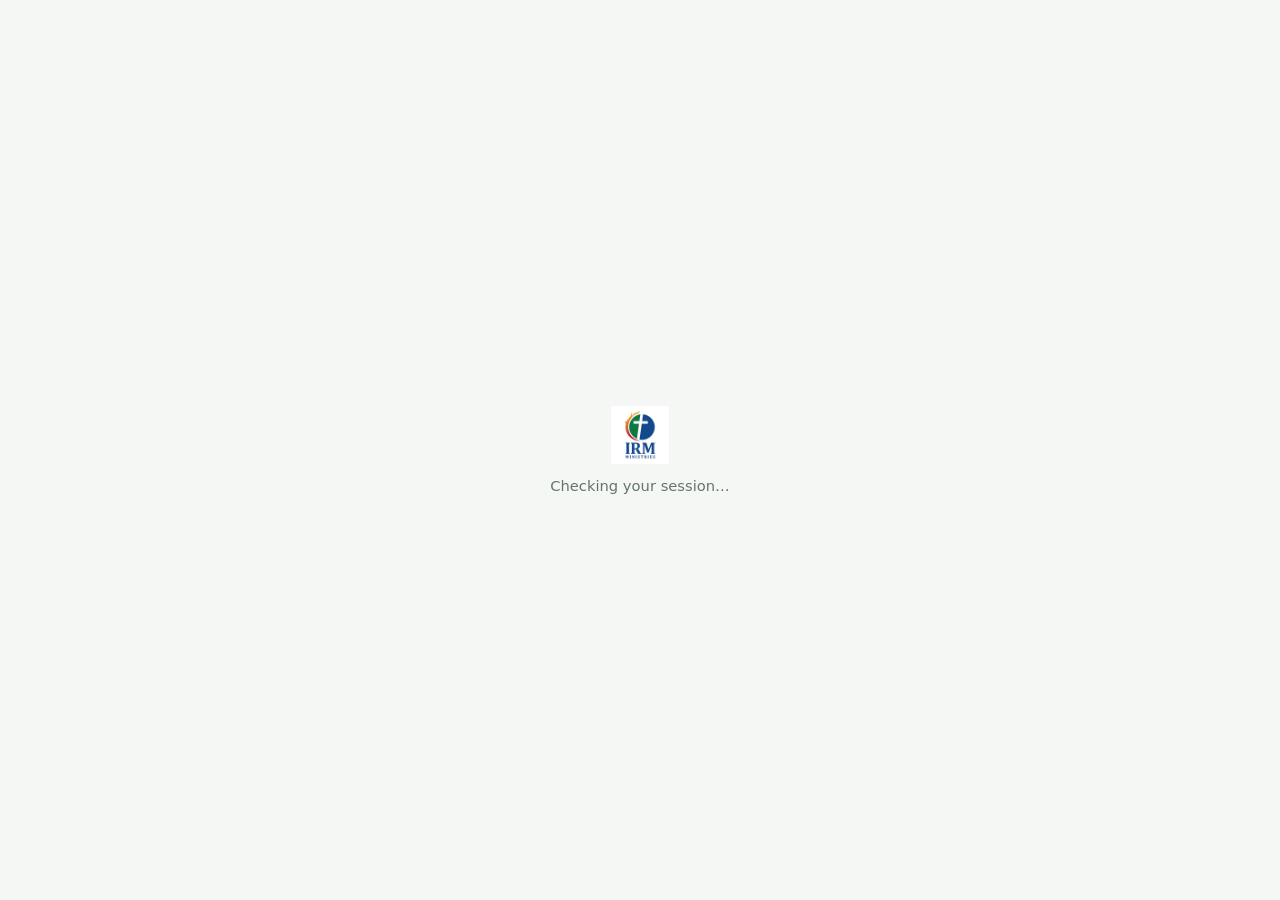
<file: users.html>
<!doctype html>
<html lang="en">

<head>
    <meta charset="utf-8">
    <meta name="viewport" content="width=device-width,initial-scale=1">
    <meta name="robots" content="noindex">
    <meta name="theme-color" content="#173f35">
    <title>User Management · IRM Ministries Pagsanjan></title>

    <link rel="icon" href="./images/irm-icon-192.jpg">
    <link rel="stylesheet" href="./css/style.css">
    <link rel="stylesheet" href="./css/dashboard.css">
    <link rel="stylesheet" href="./css/members.css">
    <link rel="stylesheet" href="./css/users.css">

    <link rel="manifest" href="./manifest.json">
    <meta name="apple-mobile-web-app-capable" content="yes">
    <meta name="apple-mobile-web-app-status-bar-style" content="default">
    <meta name="apple-mobile-web-app-title" content="IRM Attendance">
    <link rel="apple-touch-icon" href="./images/irm-icon-192.jpg">
</head>

<body class="users-page">

    <div id="app-loading" class="app-loading">
        <img src="./images/irm-icon-512.jpg" alt="IRM Ministries Logo" class="loading-logo">
        <span>Checking your session…</span>
    </div>

    <div id="app-content" class="app-shell" hidden>

        <aside class="sidebar" id="sidebar">

            <a class="brand" href="./dashboard.html">
                <span class="brand-mark">
                    <img src="./images/irm-icon-512.jpg" alt="" class="brand-logo">
                </span>
                <span class="brand-copy">
                    <strong>IRM Ministries</strong>
                    <small>Pagsanjan</small>
                </span>
            </a>

            <div class="nav-label">WORKSPACE</div>

            <nav class="side-nav" aria-label="Main navigation">
                <a class="nav-item" href="./dashboard.html">
                    <span class="nav-icon">▦</span>Dashboard
                </a>
                <a class="nav-item" href="./members.html">
                    <span class="nav-icon">♙</span>Members
                </a>
                <a class="nav-item" href="./attendance.html">
                    <span class="nav-icon">✓</span>Attendance
                </a>
                <a class="nav-item" href="./reports.html">
                    <span class="nav-icon">▤</span>Reports
                </a>
            </nav>

            <div class="nav-label" id="admin-nav-label">ADMINISTRATION</div>

            <nav class="side-nav" id="admin-nav">
                <a class="nav-item active" href="./users.html">
                    <span class="nav-icon">♧</span>User management
                </a>
                <button class="nav-item coming-soon admin-only" data-module="Audit logs">
                    <span class="nav-icon">◷</span>Audit logs
                    <span class="nav-soon">Soon</span>
                </button>
            </nav>

            <div class="sidebar-bottom">
                <div class="sidebar-help">
                    <span class="help-dot"></span>
                    <span>
                        <strong>Attendance system</strong>
                        <small>Connected to Supabase</small>
                    </span>
                </div>
                <button id="logout-button" class="logout-button">
                    <span>↪</span> Sign out
                </button>
            </div>

        </aside>

        <main class="main-area">

            <header class="topbar">
                <button id="menu-toggle" class="menu-toggle"
                    aria-label="Open navigation" aria-expanded="false">☰</button>

                <div class="breadcrumb">
                    Administration <span>/</span>
                    <strong>User management</strong>
                </div>

                <div class="topbar-right">
                    <span class="today-label" id="today-label"></span>
                    <div class="user-chip">
                        <span class="avatar" id="user-avatar">U</span>
                        <span class="user-chip-copy">
                            <strong id="top-username">User</strong>
                            <small id="top-role">Administrator</small>
                        </span>
                    </div>
                </div>
            </header>

            <div class="page-content">

                <!-- PAGE HEADING -->
                <section class="users-heading">
                    <div>
                        <p class="eyebrow">ADMINISTRATION</p>
                        <h1>User Management</h1>
                        <p class="page-subtitle">
                            Manage system accounts, access roles, and account status.
                        </p>
                    </div>
                </section>

                <div id="page-error" class="page-error" hidden></div>

                <!-- ACCOUNT SUMMARY -->
                <section class="user-summary" aria-label="Account totals">

                    <article>
                        <span>Total accounts</span>
                        <strong id="count-total">—</strong>
                    </article>

                    <article>
                        <span>Active</span>
                        <strong id="count-active">—</strong>
                    </article>

                    <article>
                        <span>Pending</span>
                        <strong id="count-pending">—</strong>
                    </article>

                    <article>
                        <span>Disabled</span>
                        <strong id="count-disabled">—</strong>
                    </article>

                </section>

                <!-- USER DIRECTORY -->
                <section class="users-panel">

                    <div class="users-panel-heading">
                        <div>
                            <h2>System accounts</h2>
                            <p>Registered users and their assigned access permissions.</p>
                        </div>
                        <div class="users-heading-actions">
                            <button id="add-user-button" class="primary-action" type="button">
                                + Add User
                            </button>

                            <button id="refresh-users" class="refresh-button" type="button">
                                ↻ Refresh
                            </button>
                        </div>
                    </div>

                    <div class="users-tools">

                        <label class="search-box">
                            <span>⌕</span>
                            <input
                                id="user-search"
                                type="search"
                                placeholder="Search member, username, or email…"
                                autocomplete="off">
                        </label>

                        <select id="filter-role" aria-label="Filter by role">
                            <option value="">All roles</option>
                            <option value="administrator">Administrator</option>
                            <option value="attendance_encoder">Attendance Encoder</option>
                            <option value="viewer">Viewer</option>
                        </select>

                        <select id="filter-status" aria-label="Filter by account status">
                            <option value="">All statuses</option>
                            <option value="active">Active</option>
                            <option value="pending">Pending</option>
                            <option value="disabled">Disabled</option>
                            <option value="revoked">Revoked</option>
                        </select>

                    </div>

                    <div class="table-meta">
                        <span id="result-count">Loading accounts…</span>
                        <span>System user directory</span>
                    </div>

                    <div class="users-table-wrap">

                        <table class="users-table">
                            <thead>
                                <tr>
                                    <th>MEMBER</th>
                                    <th>USERNAME</th>
                                    <th>EMAIL</th>
                                    <th>ROLE</th>
                                    <th>STATUS</th>
                                    <th>REGISTERED</th>
                                    <th>LAST LOGIN</th>
                                    <th class="actions-head">ACTIONS</th>
                                </tr>
                            </thead>

                            <tbody id="users-body">
                                <tr>
                                    <td colspan="8" class="table-empty">
                                        Loading user accounts…
                                    </td>
                                </tr>
                            </tbody>
                        </table>

                    </div>

                    <div id="users-empty" class="empty-state" hidden>
                        <div class="empty-icon">♧</div>
                        <strong>No user accounts found</strong>
                        <p>Try changing your search or filters.</p>
                        <button id="reset-filters" class="secondary-action">
                            Reset filters
                        </button>
                    </div>

                </section>

                <footer class="page-footer">
                    <span>IRM Ministries Pagsanjan · Attendance Management System</span>
                    <span>All times in Asia/Manila</span>
                </footer>

            </div>

        </main>

    </div>

    <!-- MOBILE NAVIGATION SCRIM -->
    <div id="mobile-scrim" class="mobile-scrim" hidden></div>

        <!-- INVITE USER MODAL -->
    <div class="modal-backdrop" id="invite-user-modal" hidden>
        <section class="modal-card invite-user-modal-card"
            role="dialog"
            aria-modal="true"
            aria-labelledby="invite-user-title">

            <div class="modal-heading">
                <div>
                    <p class="eyebrow">ACCOUNT MANAGEMENT</p>
                    <h2 id="invite-user-title">Invite User</h2>
                    <p class="modal-subtitle">
                        Create an account invitation for an existing member.
                    </p>
                </div>

                <button type="button"
                    class="icon-button"
                    data-close="invite-user-modal"
                    aria-label="Close">×</button>
            </div>

            <form id="invite-user-form" class="invite-user-form">

                <div class="form-group">
                    <label for="invite-member-search">Find member</label>
                    <input
                        id="invite-member-search"
                        type="search"
                        placeholder="Search by member name or nickname..."
                        autocomplete="off">
                </div>

                <div class="form-group">
                    <label for="invite-member">Select member *</label>
                    <select id="invite-member" required>
                        <option value="">Loading available members...</option>
                    </select>
                    <small>
                        Only existing, non-visitor members without an account are listed.
                    </small>
                </div>

                <div class="form-group">
                    <label for="invite-email">Email address *</label>
                    <input
                        id="invite-email"
                        type="email"
                        placeholder="member@example.com"
                        autocomplete="email"
                        required>
                </div>

                <div class="form-group">
                    <label for="invite-username">Username *</label>
                    <input
                        id="invite-username"
                        type="text"
                        placeholder="e.g. juandelacruz"
                        minlength="3"
                        maxlength="30"
                        pattern="[a-zA-Z0-9._-]+"
                        autocomplete="off"
                        required>
                    <small>
                        Use 3–30 characters: letters, numbers, dots, underscores, or hyphens.
                    </small>
                </div>

                <div class="form-group">
                    <label for="invite-role">Assign role *</label>
                    <select id="invite-role" required>
                        <option value="viewer">Viewer</option>
                        <option value="attendance_encoder">Attendance Encoder</option>
                        <option value="administrator">Administrator</option>
                    </select>
                </div>

                <div class="invite-notice">
                    The member will receive an invitation email. Their account will remain
                    pending until they complete the invitation process.
                </div>

                <div id="invite-error" class="form-error" hidden></div>

                <div class="modal-actions">
                    <button type="button"
                        class="secondary-action"
                        data-close="invite-user-modal">
                        Cancel
                    </button>

                    <button type="submit"
                        id="send-invitation"
                        class="primary-action">
                        Send Invitation
                    </button>
                </div>

            </form>
        </section>
    </div>

    <!-- USER DETAILS MODAL -->
    <div class="modal-backdrop" id="user-modal" hidden>
        <section class="modal-card user-modal-card"
            role="dialog"
            aria-modal="true"
            aria-labelledby="user-modal-name">

            <div class="modal-heading">
                <div>
                    <p class="eyebrow">ACCOUNT DETAILS</p>
                    <h2 id="user-modal-name">User account</h2>
                    <p class="modal-subtitle" id="user-modal-subtitle"></p>
                </div>

                <button class="icon-button"
                    data-close="user-modal"
                    aria-label="Close">×</button>
            </div>

            <div id="user-modal-details" class="user-modal-details">
                Loading account details…
            </div>

            <div class="modal-actions">
                <button type="button"
                    class="secondary-action"
                    data-close="user-modal">Close</button>
            </div>

        </section>
    </div>

    <!-- TOAST NOTIFICATIONS -->
    <div id="toast-region" class="toast-region" aria-live="polite"></div>

    <script type="module" src="./js/users.js"></script>
    <script type="module" src="./js/pwa.js"></script>

</body>
</html>
</file>
<file: css/style.css>
* {
    box-sizing: border-box
}

:root {
    font-family: system-ui, -apple-system, "Segoe UI", sans-serif;
    color: #172522;
    background: #f4f7f5
}

body {
    margin: 0;
    min-height: 100vh
}

button,
input {
    font: inherit
}

button {
    cursor: pointer
}

[hidden] {
    display: none !important
}

.muted {
    color: #687873;
    line-height: 1.55
}

.eyebrow {
    font-size: .72rem;
    font-weight: 750;
    letter-spacing: .14em;
    color: #57736a
}

.primary-button,
.secondary-button {
    border: 0;
    border-radius: 12px;
    min-height: 48px;
    padding: 0 18px;
    font-weight: 700
}

.primary-button {
    width: 100%;
    background: #173f35;
    color: white
}

.secondary-button {
    background: #e8efeb;
    color: #173f35
}

.text-button {
    border: 0;
    background: none;
    color: #245b4b;
    font-weight: 650
}

.error {
    color: #a22c2c;
    font-size: .9rem
}

.toast-region {
    position: fixed;
    left: 16px;
    right: 16px;
    bottom: 20px;
    z-index: 20
}

.toast {
    padding: 12px 16px;
    border-radius: 12px;
    background: #173f35;
    color: white
}

.app-loading {
    min-height: 100vh;
    display: grid;
    place-items: center;
    color: #52665e
}

.app-header {
    height: 68px;
    background: white;
    border-bottom: 1px solid #e4ebe7;
    display: flex;
    align-items: center;
    justify-content: space-between;
    padding: 0 22px
}

.content {
    max-width: 1000px;
    margin: auto;
    padding: 36px 22px
}

.content h1 {
    font-size: 2.2rem
}

.notice {
    margin-top: 28px;
    background: white;
    border: 1px solid #e3ebe6;
    border-radius: 16px;
    padding: 20px
}

.notice p,
.role-line {
    color: #687873
}
</file>
<file: css/accept-invitation.css>
.invitation-page {
    min-height: 100vh;
    margin: 0;
    background: #f3f6f4;
    color: #26352f;
}

.invitation-container {
    min-height: 100vh;
    display: grid;
    place-items: center;
    padding: 24px 16px;
}

.invitation-card {
    width: min(440px, 100%);
    padding: 36px;
    background: #fff;
    border: 1px solid #e5ebe7;
    border-radius: 18px;
    box-shadow: 0 12px 40px rgba(20, 50, 37, 0.08);
}

.invitation-logo {
    display: block;
    width: 76px;
    height: 76px;
    object-fit: contain;
    margin: 0 auto 20px;
}

.invitation-card > .eyebrow,
.invitation-card > h1,
.invitation-description {
    text-align: center;
}

.invitation-card h1 {
    margin: 8px 0;
    font-size: 25px;
    color: #173f35;
}

.invitation-description {
    margin: 0 0 26px;
    color: #78857e;
    font-size: 14px;
    line-height: 1.6;
}

.invitation-state {
    text-align: center;
    padding: 20px 0;
    color: #78857e;
}

.invitation-spinner {
    display: inline-block;
    width: 28px;
    height: 28px;
    border: 3px solid #dce8e1;
    border-top-color: #26745c;
    border-radius: 50%;
    animation: invitation-spin 0.8s linear infinite;
}

@keyframes invitation-spin {
    to { transform: rotate(360deg); }
}

.invitation-page .form-group {
    display: flex;
    flex-direction: column;
    gap: 7px;
    margin-bottom: 17px;
}

.invitation-page .form-group label {
    font-size: 13px;
    font-weight: 600;
}

.invitation-page .form-group input {
    width: 100%;
    min-height: 46px;
    padding: 11px 13px;
    border: 1px solid #dce4df;
    border-radius: 9px;
    font: inherit;
    font-size: 14px;
    box-sizing: border-box;
}

.invitation-page .form-group input:focus {
    outline: none;
    border-color: #26745c;
    box-shadow: 0 0 0 3px rgba(38, 116, 92, 0.12);
}

.password-hint {
    margin: -4px 0 16px;
    color: #78857e;
    font-size: 11px;
    line-height: 1.5;
}

.invitation-submit {
    display: block;
    width: 100%;
    box-sizing: border-box;
    padding: 13px 16px;
    border: 0;
    border-radius: 9px;
    background: #173f35;
    color: #fff;
    text-align: center;
    text-decoration: none;
    font: inherit;
    font-size: 14px;
    font-weight: 600;
    cursor: pointer;
}

.invitation-submit:hover {
    background: #245b49;
}

.invitation-submit:disabled {
    opacity: 0.6;
    cursor: not-allowed;
}

.invitation-error {
    margin: 0 0 15px;
    padding: 11px 13px;
    border-radius: 8px;
    background: #fff0ef;
    color: #b42318;
    font-size: 13px;
    line-height: 1.5;
}

.invitation-success,
.invitation-error-state {
    text-align: center;
}

.invitation-success h2,
.invitation-error-state h2 {
    margin: 12px 0 8px;
    color: #173f35;
    font-size: 20px;
}

.invitation-success p,
.invitation-error-state p {
    margin: 0 0 22px;
    color: #78857e;
    font-size: 13px;
    line-height: 1.6;
}

.success-icon,
.error-icon {
    display: grid;
    place-items: center;
    width: 52px;
    height: 52px;
    margin: 0 auto;
    border-radius: 50%;
    font-size: 25px;
    font-weight: 700;
}

.success-icon {
    background: #e6f5eb;
    color: #21845b;
}

.error-icon {
    background: #fff0ef;
    color: #b42318;
}

.invitation-login-link {
    color: #26745c;
    font-size: 13px;
    font-weight: 600;
}

.invitation-footer {
    margin: 28px 0 0;
    color: #9aa59f;
    font-size: 10px;
    text-align: center;
}

@media (max-width: 480px) {
    .invitation-card {
        padding: 28px 22px;
    }
}
</file>
<file: css/dashboard.css>
:root {
    font-family: 'DM Sans', system-ui, -apple-system, 'Segoe UI', sans-serif;
    color: #1b2b25;
    background: #f5f7f5;
    font-synthesis: none;
    text-rendering: optimizeLegibility;
    --green: #173f35;
    --green-2: #245b4b;
    --muted: #78867f;
    --line: #e7ece8;
    --surface: #fff;
    --shadow: 0 8px 28px rgba(27, 54, 42, .045)
}

* {
    box-sizing: border-box
}

body {
    margin: 0;
    min-height: 100vh
}

button,
input {
    font: inherit
}

button {
    cursor: pointer
}

[hidden] {
    display: none !important
}

a {
    color: inherit;
    text-decoration: none
}

.app-loading {
    min-height: 100vh;
    display: flex;
    flex-direction: column;
    align-items: center;
    justify-content: center;
    gap: 13px;
    color: #64746c;
    font-size: .92rem;
}

.brand-mark {
    width: 44px;
    height: 44px;
    display: grid;
    place-items: center;
    background: transparent;
    border-radius: 12px;
    flex-shrink: 0;
    overflow: hidden;
}

.brand-logo {
    width: 100%;
    height: 100%;
    object-fit: contain;
    display: block;
}

.loading-logo {
    width: 58px;
    height: 58px;
    object-fit: contain;
    display: block;
    animation: logo-pulse 1.5s ease-in-out infinite;
}

@keyframes logo-pulse {
    0%, 100% {
        opacity: 1;
        transform: scale(1);
    }
    50% {
        opacity: .7;
        transform: scale(.94);
    }
}

.app-shell {
    min-height: 100vh
}

.sidebar {
    width: 252px;
    background: #fff;
    border-right: 1px solid var(--line);
    position: fixed;
    inset: 0 auto 0 0;
    z-index: 30;
    display: flex;
    flex-direction: column;
    padding: 25px 17px 17px
}

.brand {
    display: flex;
    align-items: center;
    gap: 12px;
    padding: 2px 9px 34px
}

.brand-mark {
    width: 43px;
    height: 43px;
    font-size: .9rem;
    border-radius: 14px
}

.brand-copy {
    display: flex;
    flex-direction: column;
    gap: 2px
}

.brand-copy strong {
    font-family: Manrope, sans-serif;
    font-size: .94rem;
    letter-spacing: -.025em
}

.brand-copy small {
    font-size: .76rem;
    color: var(--muted)
}

.nav-label {
    font-size: .64rem;
    letter-spacing: .13em;
    font-weight: 800;
    color: #a0aaa4;
    padding: 0 12px 11px
}

.side-nav {
    display: grid;
    gap: 5px;
    margin-bottom: 27px
}

.nav-item {
    width: 100%;
    min-height: 43px;
    border: 0;
    background: transparent;
    display: flex;
    align-items: center;
    gap: 12px;
    text-align: left;
    padding: 0 12px;
    border-radius: 10px;
    color: #65746c;
    font-size: .86rem;
    font-weight: 600
}

.nav-item.active {
    background: #edf4f0;
    color: var(--green);
    font-weight: 750
}

.nav-icon {
    width: 19px;
    text-align: center;
    font-size: 1.12rem;
    color: #839189
}

.nav-item.active .nav-icon {
    color: var(--green)
}

.nav-soon {
    margin-left: auto;
    font-size: .61rem;
    color: #a0aaa4;
    font-weight: 600
}

.coming-soon {
    cursor: pointer
}

.sidebar-bottom {
    margin-top: auto
}

.sidebar-help {
    display: flex;
    align-items: center;
    gap: 10px;
    padding: 13px 11px;
    background: #f6f8f6;
    border: 1px solid #edf1ed;
    border-radius: 12px;
    margin-bottom: 12px
}

.help-dot {
    width: 8px;
    height: 8px;
    border-radius: 50%;
    background: #51a77c;
    box-shadow: 0 0 0 4px #e1f1e7
}

.sidebar-help span:last-child {
    display: flex;
    flex-direction: column;
    gap: 3px
}

.sidebar-help strong {
    font-size: .72rem
}

.sidebar-help small {
    font-size: .65rem;
    color: var(--muted)
}

.logout-button {
    height: 42px;
    width: 100%;
    border: 0;
    background: transparent;
    color: #65746c;
    text-align: left;
    padding: 0 12px;
    border-radius: 10px;
    font-size: .84rem;
    font-weight: 650
}

.logout-button:hover,
.nav-item:not(.active):hover {
    background: #f5f8f6
}

.logout-button span {
    font-size: 1.15rem;
    margin-right: 8px
}

.main-area {
    margin-left: 252px;
    min-height: 100vh
}

.topbar {
    height: 70px;
    background: rgba(255, 255, 255, .88);
    border-bottom: 1px solid var(--line);
    display: flex;
    align-items: center;
    justify-content: space-between;
    padding: 0 38px;
    position: sticky;
    top: 0;
    z-index: 10;
    backdrop-filter: blur(12px)
}

.breadcrumb {
    font-size: .78rem;
    color: #849088
}

.breadcrumb span {
    padding: 0 9px;
    color: #bdc6c0
}

.breadcrumb strong {
    color: #34453c;
    font-weight: 700
}

.topbar-right {
    display: flex;
    align-items: center;
    gap: 23px
}

.today-label {
    font-size: .76rem;
    color: #7a877f
}

.user-chip {
    display: flex;
    align-items: center;
    gap: 9px
}

.avatar {
    width: 34px;
    height: 34px;
    border-radius: 50%;
    display: grid;
    place-items: center;
    background: #e5eee8;
    color: var(--green);
    font-size: .8rem;
    font-weight: 800
}

.user-chip-copy {
    display: flex;
    flex-direction: column;
    gap: 2px
}

.user-chip-copy strong {
    font-size: .75rem
}

.user-chip-copy small {
    font-size: .66rem;
    color: var(--muted);
    text-transform: capitalize
}

.menu-toggle {
    display: none
}

.page-content {
    max-width: 1500px;
    margin: 0 auto;
    padding: 35px 38px 22px
}

.welcome-row {
    display: flex;
    align-items: flex-end;
    justify-content: space-between;
    margin-bottom: 25px
}

.eyebrow {
    font-size: .65rem;
    letter-spacing: .16em;
    font-weight: 800;
    color: #829188;
    margin: 0 0 8px
}

.welcome-row h1 {
    font-family: Manrope, sans-serif;
    font-size: 1.8rem;
    letter-spacing: -.055em;
    margin: 0;
    color: #1c3027
}

.page-subtitle {
    font-size: .84rem;
    color: var(--muted);
    margin: 7px 0 0
}

.refresh-button {
    border: 1px solid #dfe7e1;
    background: #fff;
    color: #38564a;
    padding: 9px 13px;
    border-radius: 9px;
    font-size: .75rem;
    font-weight: 700;
    box-shadow: 0 2px 5px rgba(24, 54, 39, .025)
}

.refresh-button span {
    font-size: 1rem;
    margin-right: 5px
}

.refresh-button:disabled {
    opacity: .6;
    cursor: wait
}

.is-loading span {
    display: inline-block;
    animation: spin 1s linear infinite
}

@keyframes spin {
    to {
        transform: rotate(360deg)
    }
}

.dashboard-error {
    padding: 12px 15px;
    border: 1px solid #f1d5d2;
    background: #fff5f4;
    color: #9a3933;
    border-radius: 10px;
    font-size: .8rem;
    margin-bottom: 18px
}

.stats-grid {
    display: grid;
    grid-template-columns: repeat(5, minmax(0, 1fr));
    gap: 13px;
    margin-bottom: 17px
}

.stat-card,
.panel {
    background: var(--surface);
    border: 1px solid var(--line);
    border-radius: 14px;
    box-shadow: var(--shadow)
}

.stat-card {
    padding: 17px 17px 15px;
    min-width: 0
}

.stat-top {
    display: flex;
    align-items: center;
    justify-content: space-between;
    color: #748078;
    font-size: .72rem;
    font-weight: 650
}

.stat-icon {
    width: 29px;
    height: 29px;
    border-radius: 9px;
    display: grid;
    place-items: center;
    background: #edf3ef;
    color: #365b49;
    font-size: 1rem;
    font-weight: 800
}

.stat-icon.green {
    background: #e9f5ed;
    color: #3c8a5e
}

.stat-icon.amber {
    background: #fbf3e5;
    color: #b7832e
}

.stat-icon.blue {
    background: #edf2fa;
    color: #627ea8
}

.stat-icon.violet {
    background: #f3eff8;
    color: #8b70a7
}

.stat-number {
    font-family: Manrope, sans-serif;
    font-size: 1.8rem;
    line-height: 1.25;
    letter-spacing: -.06em;
    font-weight: 800;
    color: #21372b;
    margin-top: 13px
}

.stat-foot {
    font-size: .66rem;
    color: #9aa49e;
    margin-top: 5px;
    white-space: nowrap
}

.dashboard-grid {
    display: grid;
    grid-template-columns: minmax(0, 1.7fr) minmax(290px, 1fr);
    gap: 15px;
    margin-bottom: 16px
}

.panel {
    padding: 20px 21px
}

.panel-heading {
    display: flex;
    align-items: flex-start;
    justify-content: space-between;
    gap: 12px
}

.panel-heading h2 {
    font-family: Manrope, sans-serif;
    font-size: .95rem;
    letter-spacing: -.025em;
    margin: 0;
    color: #25392e
}

.panel-heading p {
    font-size: .72rem;
    color: #929d96;
    margin: 5px 0 0
}

.panel-tag {
    font-size: .65rem;
    color: #6d7d73;
    background: #f3f6f3;
    border-radius: 20px;
    padding: 6px 9px
}

.bar-chart {
    height: 196px;
    display: flex;
    align-items: stretch;
    gap: 13px;
    padding: 17px 7px 0
}

.bar-column {
    flex: 1;
    min-width: 0;
    display: flex;
    flex-direction: column;
    align-items: center;
    gap: 7px
}

.bar-value {
    height: 13px;
    font-size: .62rem;
    color: #87948c
}

.bar-track {
    width: min(31px, 70%);
    height: 139px;
    display: flex;
    align-items: flex-end;
    background: #f4f7f4;
    border-radius: 7px 7px 3px 3px;
    overflow: hidden
}

.bar-fill {
    width: 100%;
    min-height: 2px;
    background: linear-gradient(180deg, #6d9b81, #245b4b);
    border-radius: 6px 6px 2px 2px;
    transition: height .35s ease
}

.bar-label {
    font-size: .65rem;
    color: #89958d
}

.chart-foot {
    display: flex;
    align-items: center;
    justify-content: space-between;
    border-top: 1px solid #f0f3f0;
    margin-top: 11px;
    padding-top: 12px
}

.chart-legend {
    font-size: .67rem;
    color: #849188
}

.chart-legend i,
.legend-name i {
    display: inline-block;
    width: 8px;
    height: 8px;
    border-radius: 3px;
    background: #47765e;
    margin-right: 7px
}

.chart-foot strong {
    font-size: .69rem;
    color: #42584b
}

.donut-wrap {
    display: grid;
    place-items: center;
    padding: 17px 0 12px
}

.donut-chart {
    width: 142px;
    height: 142px;
    border-radius: 50%;
    display: grid;
    place-items: center;
    position: relative;
    background: conic-gradient(#e8eeeb 0% 100%)
}

.donut-chart:before {
    content: "";
    position: absolute;
    inset: 17px;
    background: white;
    border-radius: 50%
}

.donut-center {
    position: relative;
    z-index: 1;
    display: flex;
    flex-direction: column;
    align-items: center;
    gap: 2px
}

.donut-center strong {
    font-family: Manrope, sans-serif;
    font-size: 1.55rem;
    letter-spacing: -.05em
}

.donut-center small {
    font-size: .65rem;
    color: #89958d
}

.kapisanan-legend {
    display: grid;
    gap: 9px
}

.legend-row,
.legend-name {
    display: flex;
    align-items: center
}

.legend-row {
    justify-content: space-between;
    font-size: .7rem;
    color: #66756d
}

.legend-name {
    gap: 1px
}

.legend-name i {
    margin-right: 7px;
    width: 8px;
    height: 8px;
    border-radius: 3px
}

.legend-row strong {
    font-size: .7rem;
    color: #3b5044
}

.legend-row strong small {
    font-weight: 500;
    color: #9aa49e;
    margin-left: 5px
}

.recent-panel {
    padding-bottom: 8px
}

.inline-link {
    border: 0;
    background: transparent;
    color: #527765;
    font-size: .7rem;
    font-weight: 700;
    padding: 3px 0
}

.inline-link span {
    font-size: .9rem;
    margin-left: 4px
}

.table-wrap {
    overflow-x: auto;
    margin-top: 17px
}

.events-table {
    width: 100%;
    border-collapse: collapse;
    text-align: left;
    white-space: nowrap
}

.events-table th {
    font-size: .59rem;
    letter-spacing: .09em;
    color: #9aa59e;
    font-weight: 800;
    padding: 0 10px 11px
}

.events-table td {
    font-size: .72rem;
    color: #65746c;
    padding: 12px 10px;
    border-top: 1px solid #f0f3f0
}

.events-table td strong {
    font-weight: 700;
    color: #34483b
}

.events-table .align-right {
    text-align: right
}

.event-type {
    display: inline-block;
    background: #f2f6f3;
    color: #667b6e;
    padding: 5px 8px;
    border-radius: 6px;
    font-size: .65rem
}

.table-empty,
.chart-empty {
    text-align: center;
    color: #98a39c !important;
    padding: 25px !important;
    font-size: .72rem !important
}

.page-footer {
    display: flex;
    justify-content: space-between;
    gap: 10px;
    padding: 19px 2px 5px;
    color: #a0aaa4;
    font-size: .64rem
}

.toast-region {
    position: fixed;
    right: 20px;
    bottom: 20px;
    z-index: 60;
    display: grid;
    gap: 8px;
    max-width: min(380px, calc(100vw - 40px))
}

.toast {
    padding: 12px 15px;
    border-radius: 10px;
    background: #173f35;
    color: white;
    box-shadow: 0 8px 24px rgba(20, 40, 30, .18);
    font-size: .78rem
}

.mobile-scrim {
    display: none
}

@media(max-width:1200px) {
    .stats-grid {
        grid-template-columns: repeat(3, minmax(0, 1fr))
    }

    .dashboard-grid {
        grid-template-columns: minmax(0, 1.4fr) minmax(260px, 1fr)
    }
}

@media(max-width:850px) {
    .sidebar {
        transform: translateX(-100%);
        transition: transform .22s ease;
        box-shadow: 12px 0 35px rgba(20, 40, 30, .08)
    }

    .sidebar.sidebar-open {
        transform: translateX(0)
    }

    .main-area {
        margin-left: 0
    }

    .menu-toggle {
        display: grid;
        place-items: center;
        border: 0;
        background: transparent;
        color: #43584c;
        font-size: 1.2rem;
        width: 34px;
        height: 34px
    }

    .topbar {
        padding: 0 22px
    }

    .breadcrumb {
        margin-right: auto;
        margin-left: 9px
    }

    .mobile-scrim:not([hidden]) {
        display: block;
        position: fixed;
        inset: 0;
        background: rgba(17, 35, 26, .32);
        z-index: 20
    }

    .page-content {
        padding: 29px 22px 20px
    }
}

@media(max-width:620px) {
    .topbar {
        height: 62px;
        padding: 0 15px
    }

    .today-label {
        display: none
    }

    .topbar-right {
        gap: 0
    }

    .user-chip-copy {
        display: none
    }

    .page-content {
        padding: 25px 15px 18px
    }

    .welcome-row {
        align-items: flex-start;
        gap: 12px
    }

    .welcome-row h1 {
        font-size: 1.48rem
    }

    .page-subtitle {
        font-size: .75rem;
        max-width: 245px
    }

    .refresh-button {
        font-size: 0;
        padding: 8px 10px;
        min-width: 37px
    }

    .refresh-button span {
        font-size: 1.1rem;
        margin: 0
    }

    .stats-grid {
        grid-template-columns: repeat(2, minmax(0, 1fr));
        gap: 9px
    }

    .stat-card {
        padding: 14px 13px
    }

    .stat-card:last-child {
        grid-column: span 2
    }

    .stat-number {
        font-size: 1.55rem;
        margin-top: 10px
    }

    .stat-foot {
        font-size: .61rem
    }

    .dashboard-grid {
        grid-template-columns: 1fr;
        gap: 12px
    }

    .panel {
        padding: 17px 15px
    }

    .bar-chart {
        gap: 7px;
        padding-left: 0;
        padding-right: 0
    }

    .bar-track {
        width: min(28px, 75%)
    }

    .panel-heading h2 {
        font-size: .9rem
    }

    .events-table th {
        font-size: .55rem
    }

    .events-table td {
        font-size: .66rem;
        padding: 11px 8px
    }

    .page-footer {
        font-size: .59rem;
        flex-direction: column;
        gap: 5px
    }

    .breadcrumb {
        font-size: .7rem
    }
}
</file>
<file: css/attendance.css>
.attendance-content {
    max-width: 1600px
}

.attendance-heading {
    display: flex;
    align-items: flex-end;
    justify-content: space-between;
    gap: 16px;
    margin-bottom: 23px
}

.attendance-heading h1 {
    font-family: Manrope, sans-serif;
    font-size: 1.8rem;
    letter-spacing: -.055em;
    margin: 0;
    color: #1c3027
}

.primary-action,
.secondary-action,
.danger-action,
.danger-outline {
    display: inline-flex;
    align-items: center;
    justify-content: center;
    gap: 7px;
    border-radius: 10px;
    min-height: 40px;
    padding: 0 14px;
    font: inherit;
    font-size: .78rem;
    font-weight: 750;
    cursor: pointer
}

.primary-action {
    border: 1px solid #173f35;
    background: #173f35;
    color: #fff
}

.primary-action:hover {
    background: #245b4b
}

.secondary-action {
    border: 1px solid #dfe8e2;
    background: #fff;
    color: #365b49
}

.danger-action {
    border: 1px solid #a83d36;
    background: #a83d36;
    color: #fff
}

.danger-outline {
    border: 1px solid #f0d7d4;
    background: #fff;
    color: #a33c35
}

.attendance-layout {
    display: grid;
    grid-template-columns: minmax(280px, 340px) minmax(0, 1fr);
    gap: 16px;
    align-items: start
}

.events-panel,
.encoder-panel {
    background: #fff;
    border: 1px solid #e7ece8;
    border-radius: 15px;
    box-shadow: 0 8px 28px rgba(27, 54, 42, .045);
    min-width: 0
}

.events-panel {
    padding: 17px
}

.section-heading {
    display: flex;
    align-items: center;
    justify-content: space-between;
    gap: 12px
}

.section-heading h2,
.selected-event-head h2,
.no-event h2 {
    font-family: Manrope, sans-serif;
    margin: 0;
    color: #25392e;
    letter-spacing: -.03em
}

.section-heading h2 {
    font-size: 1rem
}

.section-heading p {
    font-size: .7rem;
    color: #929d96;
    margin: 5px 0 0
}

.event-filters {
    display: grid;
    gap: 8px;
    margin: 16px 0 12px
}

.event-filters input,
.event-filters select,
.attendance-search input {
    width: 100%;
    height: 39px;
    border: 1px solid #e1e8e3;
    border-radius: 9px;
    padding: 0 11px;
    background: #fff;
    color: #34483b;
    font: inherit;
    font-size: .76rem;
    outline: none
}

.event-filters input:focus,
.event-filters select:focus,
.attendance-search:focus-within {
    border-color: #8aaa98;
    box-shadow: 0 0 0 3px #edf4ef
}

.event-list {
    display: grid;
    gap: 7px;
    max-height: 660px;
    overflow: auto
}

.event-card {
    width: 100%;
    border: 1px solid #edf1ed;
    border-radius: 11px;
    background: #fff;
    padding: 12px;
    text-align: left;
    display: grid;
    gap: 5px;
    color: #34483b
}

.event-card:hover {
    background: #f8faf8;
    border-color: #dce8df
}

.event-card.selected {
    border-color: #7da28b;
    background: #f0f6f1;
    box-shadow: inset 3px 0 #245b4b
}

.event-card strong {
    font-size: .8rem
}

.event-card small {
    font-size: .67rem;
    color: #829087
}

.event-card-meta {
    display: flex;
    align-items: center;
    justify-content: space-between;
    gap: 8px
}

.event-type-pill {
    display: inline-flex;
    background: #f1f5f2;
    color: #64776b;
    border-radius: 20px;
    padding: 4px 7px;
    font-size: .61rem
}

.event-card-count {
    font-size: .65rem;
    color: #456d54;
    font-weight: 750
}

.list-placeholder {
    padding: 22px 12px;
    text-align: center;
    color: #99a49d;
    font-size: .75rem
}

.encoder-panel {
    padding: 21px
}

.no-event {
    min-height: 420px;
    display: flex;
    flex-direction: column;
    align-items: center;
    justify-content: center;
    text-align: center;
    padding: 30px
}

.no-event-icon {
    width: 54px;
    height: 54px;
    border-radius: 17px;
    background: #edf4ef;
    color: #426c52;
    display: grid;
    place-items: center;
    font-size: 1.6rem;
    margin-bottom: 14px
}

.no-event h2 {
    font-size: 1.1rem
}

.no-event p {
    max-width: 330px;
    color: #89968e;
    font-size: .78rem;
    line-height: 1.6
}

.selected-event-head {
    display: flex;
    align-items: flex-start;
    justify-content: space-between;
    gap: 16px;
    padding-bottom: 17px;
    border-bottom: 1px solid #edf1ed
}

.selected-event-head h2 {
    font-size: 1.25rem
}

.selected-event-meta {
    color: #87948c;
    font-size: .72rem;
    margin: 7px 0 0
}

.event-actions {
    display: flex;
    gap: 7px;
    flex-wrap: wrap
}

.attendance-stats {
    display: grid;
    grid-template-columns: repeat(3, minmax(0, 1fr));
    gap: 10px;
    margin: 15px 0
}

.attendance-stats article {
    background: #f7f9f7;
    border: 1px solid #edf1ed;
    border-radius: 11px;
    padding: 12px 14px;
    display: grid;
    gap: 5px
}

.attendance-stats span {
    font-size: .67rem;
    color: #7f8c83
}

.attendance-stats strong {
    font-family: Manrope, sans-serif;
    font-size: 1.45rem;
    color: #294a36
}

.encoder-toolbar {
    display: flex;
    gap: 9px;
    align-items: center;
    margin: 16px 0 12px
}

.attendance-search {
    height: 40px;
    display: flex;
    align-items: center;
    gap: 8px;
    border: 1px solid #e1e8e3;
    border-radius: 9px;
    padding: 0 10px;
    flex: 1;
    min-width: 0;
    color: #809087
}

.attendance-search input {
    border: 0;
    padding: 0;
    height: 36px;
    box-shadow: none !important
}

.kapisanan-summary {
    display: flex;
    flex-wrap: wrap;
    gap: 7px;
    margin: 10px 0 17px
}

.kapisanan-chip {
    background: #f1f5f2;
    color: #60766a;
    border-radius: 7px;
    padding: 6px 9px;
    font-size: .65rem
}

.kapisanan-chip strong {
    color: #345b42;
    margin-left: 4px
}

.attendance-list-head {
    display: flex;
    justify-content: space-between;
    align-items: center;
    gap: 10px;
    margin: 15px 0 8px;
    color: #4a5e51
}

.attendance-list-head strong {
    font-size: .76rem
}

.attendance-list-head span {
    font-size: .65rem;
    color: #98a39c
}

.attendance-list {
    display: grid;
    gap: 6px
}

.attendance-person {
    display: flex;
    align-items: center;
    gap: 10px;
    padding: 9px 10px;
    border: 1px solid #edf1ed;
    border-radius: 10px;
    min-width: 0
}

.person-avatar {
    width: 34px;
    height: 34px;
    flex: 0 0 34px;
    border-radius: 50%;
    display: grid;
    place-items: center;
    background: #eaf1ec;
    color: #315d40;
    font-weight: 800;
    font-size: .76rem
}

.person-copy {
    min-width: 0;
    flex: 1;
    display: grid;
    gap: 3px
}

.person-copy strong {
    font-size: .75rem;
    color: #34483b;
    overflow: hidden;
    text-overflow: ellipsis;
    white-space: nowrap
}

.person-copy small {
    font-size: .64rem;
    color: #8b978f
}

.person-type {
    font-size: .6rem;
    color: #66836f;
    background: #f0f6f1;
    border-radius: 6px;
    padding: 4px 6px
}

.remove-attendance {
    border: 0;
    background: transparent;
    color: #a75a52;
    font-size: .7rem;
    font-weight: 700;
    padding: 7px
}

.member-picker-wrap {
    margin-top: 22px;
    padding-top: 3px
}

.member-picker {
    display: grid;
    gap: 6px;
    max-height: 310px;
    overflow: auto
}

.picker-person {
    width: 100%;
    display: flex;
    align-items: center;
    gap: 10px;
    border: 1px solid #edf1ed;
    background: #fff;
    border-radius: 10px;
    padding: 9px 10px;
    text-align: left
}

.picker-person:hover {
    background: #f5f9f6;
    border-color: #d9e7dc
}

.picker-person .person-copy {
    flex: 1
}

.picker-add {
    color: #4b7857;
    font-size: 1.1rem;
    font-weight: 700
}

.page-error {
    padding: 12px 15px;
    border: 1px solid #f1d5d2;
    background: #fff5f4;
    color: #9a3933;
    border-radius: 10px;
    font-size: .8rem;
    margin-bottom: 18px
}

.attendance-modal {
    width: min(620px, calc(100vw - 28px));
    max-height: min(88vh, 850px);
    overflow: auto
}

.attendance-modal .modal-heading {
    display: flex;
    justify-content: space-between;
    gap: 12px;
    margin-bottom: 20px
}

.attendance-modal h2 {
    font-family: Manrope, sans-serif;
    font-size: 1.2rem;
    margin: 0;
    color: #25392e
}

.attendance-modal .modal-subtitle {
    font-size: .73rem;
    color: #8a968e;
    margin: 6px 0 0
}

.attendance-modal .form-grid {
    display: grid;
    grid-template-columns: repeat(2, minmax(0, 1fr));
    gap: 13px
}

.attendance-modal .form-grid label {
    display: grid;
    gap: 6px;
    font-size: .72rem;
    font-weight: 700;
    color: #53665a
}

.attendance-modal .form-grid input,
.attendance-modal .form-grid select,
.attendance-modal .form-grid textarea {
    width: 100%;
    border: 1px solid #dfe7e1;
    border-radius: 9px;
    padding: 10px 11px;
    font: inherit;
    font-size: .78rem;
    color: #34483b;
    background: #fff;
    min-width: 0
}

.attendance-modal .form-grid input:focus,
.attendance-modal .form-grid select:focus,
.attendance-modal .form-grid textarea:focus {
    outline: 0;
    border-color: #8aaa98;
    box-shadow: 0 0 0 3px #edf4ef
}

.attendance-modal .full-field {
    grid-column: 1/-1
}

.attendance-modal .modal-actions {
    display: flex;
    justify-content: flex-end;
    gap: 8px;
    margin-top: 20px
}

.form-error {
    margin-top: 13px;
    padding: 10px 12px;
    background: #fff3f2;
    border: 1px solid #f0d7d4;
    border-radius: 9px;
    color: #a33c35;
    font-size: .74rem
}

.attendance-page .toast-region {
    position: fixed;
    right: 20px;
    bottom: 20px;
    z-index: 80;
    display: grid;
    gap: 8px;
    max-width: min(380px, calc(100vw - 40px))
}

.attendance-page .toast {
    padding: 12px 15px;
    border-radius: 10px;
    background: #173f35;
    color: #fff;
    box-shadow: 0 8px 24px rgba(20, 40, 30, .18);
    font-size: .78rem
}

@media(max-width:1000px) {
    .attendance-layout {
        grid-template-columns: 1fr
    }

    .events-panel {
        order: 1
    }

    .encoder-panel {
        order: 2
    }

    .event-list {
        grid-template-columns: repeat(2, minmax(0, 1fr));
        max-height: 310px
    }
}

@media(max-width:620px) {
    .attendance-heading {
        align-items: flex-start
    }

    .attendance-heading h1 {
        font-size: 1.48rem
    }

    .attendance-heading .primary-action {
        min-height: 38px;
        padding: 0 10px;
        font-size: .72rem
    }

    .attendance-layout {
        gap: 11px
    }

    .events-panel {
        padding: 13px
    }

    .encoder-panel {
        padding: 15px
    }

    .event-list {
        grid-template-columns: 1fr;
        max-height: 260px
    }

    .selected-event-head {
        display: grid
    }

    .event-actions {
        width: 100%
    }

    .event-actions button {
        flex: 1
    }

    .attendance-stats {
        gap: 7px
    }

    .attendance-stats article {
        padding: 10px
    }

    .attendance-stats strong {
        font-size: 1.2rem
    }

    .attendance-stats span {
        font-size: .61rem
    }

    .encoder-toolbar {
        align-items: stretch;
        flex-direction: column
    }

    .encoder-toolbar .secondary-action {
        width: 100%
    }

    .attendance-modal .form-grid {
        grid-template-columns: 1fr
    }

    .attendance-modal .form-grid .full-field {
        grid-column: auto
    }

    .page-footer {
        flex-direction: column;
        gap: 5px
    }
}

/* Modal primitives used by the shared application shell */
.attendance-page .modal-backdrop,
.attendance-page .confirm-backdrop {
    position: fixed;
    inset: 0;
    z-index: 70;
    background: rgba(18, 35, 27, .48);
    display: grid;
    place-items: center;
    padding: 14px
}

.attendance-page .modal-card,
.attendance-page .confirm-card {
    background: #fff;
    border: 1px solid #e7ece8;
    border-radius: 16px;
    box-shadow: 0 20px 65px rgba(12, 30, 20, .2);
    padding: 23px;
    width: min(620px, calc(100vw - 28px))
}

.attendance-page .confirm-card {
    width: min(420px, calc(100vw - 28px));
    text-align: center
}

.attendance-page .confirm-card h2 {
    font-family: Manrope, sans-serif;
    font-size: 1.1rem;
    margin: 9px 0;
    color: #25392e
}

.attendance-page .confirm-card p {
    font-size: .77rem;
    color: #7e8b83;
    line-height: 1.55
}

.attendance-page .confirm-icon {
    width: 43px;
    height: 43px;
    margin: auto;
    border-radius: 13px;
    background: #fbf3e9;
    color: #ad7935;
    display: grid;
    place-items: center;
    font-size: 1.3rem
}

.attendance-page .icon-button {
    width: 34px;
    height: 34px;
    border: 0;
    border-radius: 9px;
    background: #f3f6f3;
    color: #64746b;
    font-size: 1.25rem
}

.attendance-page .modal-actions {
    display: flex;
    justify-content: flex-end;
    gap: 8px;
    margin-top: 20px
}

.attendance-page .form-error {
    display: block
}

.attendance-page .attendance-modal [hidden] {
    display: none !important
}
</file>
<file: css/login.css>
body.login-page {
    background: radial-gradient(circle at 20% 10%, #e4eee8, transparent 36%), #f4f7f5
}

.login-shell {
    min-height: 100vh;
    display: flex;
    flex-direction: column;
    align-items: center;
    justify-content: center;
    padding: 28px 18px
}

.login-card {
    width: min(100%, 440px);
    background: white;
    border: 1px solid #e4ebe7;
    border-radius: 22px;
    padding: clamp(24px, 6vw, 42px);
    box-shadow: 0 18px 55px #173f3510
}

.brand {
    text-align: center;
    margin-bottom: 30px
}

.logo-placeholder {
    width: 76px;
    height: 76px;
    border-radius: 22px;
    margin: 0 auto 20px;
    display: grid;
    place-items: center;
    background: #e7f0eb;
    border: 1px solid #d2e2d9;
    overflow: hidden;
}

.app-logo {
    width: 76px;
    height: 76px;
    object-fit: contain;
    display: block;
}

.brand h1 {
    margin: 0 0 8px;
    font-size: 1.85rem
}

.brand .muted {
    margin: 0
}

.login-card form {
    display: grid;
    gap: 10px
}

.login-card form>label {
    font-size: .88rem;
    font-weight: 700;
    margin-top: 5px
}

.login-card input:not([type=checkbox]) {
    height: 50px;
    width: 100%;
    border: 1px solid #d8e2dc;
    border-radius: 11px;
    padding: 0 14px
}

.password-wrap {
    position: relative
}

.password-wrap input {
    padding-right: 70px !important
}

.password-toggle {
    position: absolute;
    right: 10px;
    top: 50%;
    transform: translateY(-50%);
    border: 0;
    background: none;
    color: #356554;
    font-weight: 700
}

.form-row {
    display: flex;
    justify-content: space-between;
    align-items: center;
    gap: 10px;
    margin: 5px 0 12px
}

.check-label {
    display: flex;
    align-items: center;
    gap: 7px;
    color: #687873;
    font-size: .82rem
}

.login-footer,
.copyright {
    text-align: center;
    color: #83918b;
    font-size: .78rem;
    line-height: 1.5
}

.copyright {
    margin-top: 18px
}
</file>
<file: css/members.css>
.members-page {
    background: #f4f7f5
}

.members-heading {
    display: flex;
    align-items: flex-end;
    justify-content: space-between;
    gap: 18px;
    margin-bottom: 25px
}

.members-heading h1 {
    font-size: 2rem;
    line-height: 1.15;
    margin: 4px 0 8px;
    color: #172d27
}

.page-subtitle {
    margin: 0;
    color: #687873
}

.primary-action,
.secondary-action,
.danger-action {
    border: 0;
    border-radius: 11px;
    min-height: 43px;
    padding: 0 16px;
    font-weight: 700;
    display: inline-flex;
    align-items: center;
    justify-content: center;
    gap: 7px
}

.primary-action {
    background: #173f35;
    color: #fff
}

.primary-action:hover {
    background: #245b4b
}

.secondary-action {
    background: #e8efeb;
    color: #173f35
}

.danger-action {
    background: #a33333;
    color: white
}

.refresh-button {
    border: 1px solid #dce6e0;
    background: white;
    color: #31594c;
    border-radius: 10px;
    padding: 0 13px;
    min-height: 40px;
    font-weight: 650;
    white-space: nowrap
}

.refresh-button:disabled {
    opacity: .55
}

.is-loading {
    opacity: .7
}

.member-summary {
    display: grid;
    grid-template-columns: repeat(5, minmax(0, 1fr));
    gap: 12px;
    margin-bottom: 18px
}

.member-summary article {
    background: white;
    border: 1px solid #e4ebe7;
    border-radius: 14px;
    padding: 15px 17px;
    display: flex;
    flex-direction: column;
    gap: 6px
}

.member-summary span {
    font-size: .78rem;
    color: #718078
}

.member-summary strong {
    font-size: 1.65rem;
    line-height: 1.2;
    color: #173f35
}

.directory-panel {
    background: white;
    border: 1px solid #e3ebe6;
    border-radius: 16px;
    overflow: hidden
}

.directory-tools {
    padding: 17px;
    display: flex;
    gap: 10px;
    align-items: center;
    border-bottom: 1px solid #edf1ee;
    flex-wrap: wrap
}

.search-box {
    height: 42px;
    border: 1px solid #dce6e0;
    border-radius: 10px;
    display: flex;
    align-items: center;
    gap: 8px;
    padding: 0 12px;
    flex: 1 1 250px;
    min-width: 180px;
    color: #819089
}

.search-box span {
    font-size: 1.3rem
}

.search-box input {
    border: 0;
    outline: 0;
    width: 100%;
    min-width: 0;
    background: transparent;
    color: #24352e
}

.directory-tools select {
    height: 42px;
    border: 1px solid #dce6e0;
    border-radius: 10px;
    background: white;
    padding: 0 30px 0 11px;
    color: #40564c;
    max-width: 190px
}

.table-meta {
    display: flex;
    justify-content: space-between;
    gap: 12px;
    padding: 13px 18px;
    color: #718078;
    font-size: .78rem
}

.members-table-wrap {
    overflow-x: auto
}

.members-table {
    width: 100%;
    border-collapse: collapse;
    min-width: 820px
}

.members-table th {
    font-size: .68rem;
    letter-spacing: .07em;
    color: #718078;
    text-align: left;
    font-weight: 750;
    padding: 12px 15px;
    background: #f8faf9;
    border-top: 1px solid #edf1ee;
    border-bottom: 1px solid #edf1ee;
    white-space: nowrap
}

.members-table td {
    padding: 13px 15px;
    border-bottom: 1px solid #edf1ee;
    font-size: .84rem;
    color: #40534a;
    vertical-align: middle
}

.members-table tbody tr:last-child td {
    border-bottom: 0
}

.members-table tbody tr:hover {
    background: #fbfcfb
}

.member-cell {
    display: flex;
    align-items: center;
    gap: 10px;
    min-width: 220px
}

.member-avatar {
    width: 36px;
    height: 36px;
    border-radius: 50%;
    display: grid;
    place-items: center;
    background: #e5eee9;
    color: #245b4b;
    font-weight: 800;
    flex: none
}

.member-copy {
    display: flex;
    flex-direction: column;
    gap: 3px;
    min-width: 0
}

.member-copy strong {
    color: #20362d;
    font-size: .86rem
}

.member-copy small {
    font-size: .73rem;
    color: #84918a;
    max-width: 260px;
    overflow: hidden;
    text-overflow: ellipsis;
    white-space: nowrap
}

.member-tags {
    display: flex;
    gap: 5px
}

.mini-tag {
    font-size: .63rem;
    background: #f0f2f1;
    color: #65736c;
    border-radius: 5px;
    padding: 2px 5px;
    width: max-content
}

.visitor-tag {
    background: #f2eaf8;
    color: #76508b
}

.group-pill {
    display: inline-flex;
    padding: 4px 8px;
    border-radius: 7px;
    background: #edf4ef;
    color: #315d4d;
    font-weight: 750;
    font-size: .72rem
}

.muted-cell {
    color: #9aa59f;
    font-size: .78rem
}

.status-pill {
    display: inline-flex;
    padding: 5px 8px;
    border-radius: 20px;
    font-size: .7rem;
    font-weight: 750
}

.status-active {
    background: #e7f3eb;
    color: #287047
}

.status-inactive {
    background: #f3eee4;
    color: #94702f
}

.status-abroad {
    background: #e9eff8;
    color: #49688f
}

.override-note {
    display: block;
    color: #8a6c37;
    font-size: .65rem;
    margin-top: 3px
}

.actions-head {
    text-align: right
}

.row-actions {
    text-align: right;
    white-space: nowrap
}

.table-action {
    border: 0;
    background: transparent;
    color: #285e4d;
    font-weight: 700;
    font-size: .75rem;
    padding: 6px 7px
}

.table-action:hover {
    text-decoration: underline
}

.archive-action {
    color: #a34b42
}

.empty-state {
    text-align: center;
    padding: 44px 18px;
    color: #718078
}

.empty-icon {
    font-size: 2rem;
    color: #9aafa3
}

.empty-state strong {
    display: block;
    color: #31483d;
    margin: 8px
}

.empty-state p {
    font-size: .84rem;
    margin: 0 0 15px
}

.page-error,
.form-error {
    background: #fff0ef;
    border: 1px solid #f1d0cc;
    color: #9d3730;
    border-radius: 10px;
    padding: 12px 14px;
    margin-bottom: 14px;
    font-size: .84rem
}

.modal-backdrop,
.confirm-backdrop {
    position: fixed;
    inset: 0;
    z-index: 50;
    background: rgba(17, 34, 27, .48);
    display: grid;
    place-items: center;
    padding: 18px;
    overflow-y: auto
}

.modal-card,
.confirm-card {
    background: white;
    border-radius: 18px;
    width: min(760px, 100%);
    max-height: calc(100vh - 36px);
    overflow-y: auto;
    box-shadow: 0 22px 70px rgba(16, 40, 29, .22);
    padding: 23px
}

.member-form-card {
    width: min(760px, 100%)
}

.profile-card {
    width: min(650px, 100%)
}

.modal-heading {
    display: flex;
    justify-content: space-between;
    gap: 16px;
    align-items: flex-start;
    margin-bottom: 20px
}

.modal-heading h2 {
    margin: 3px 0 5px;
    color: #20382e;
    font-size: 1.45rem
}

.modal-subtitle {
    margin: 0;
    color: #84918a;
    font-size: .8rem
}

.icon-button {
    width: 34px;
    height: 34px;
    border: 0;
    border-radius: 50%;
    background: #eff3f0;
    color: #52665b;
    font-size: 1.4rem;
    line-height: 1
}

.form-section-title {
    font-size: .78rem;
    letter-spacing: .08em;
    font-weight: 800;
    color: #315b4a;
    text-transform: uppercase;
    border-bottom: 1px solid #e8eeea;
    padding-bottom: 8px;
    margin: 19px 0 13px
}

.form-grid {
    display: grid;
    grid-template-columns: repeat(2, minmax(0, 1fr));
    gap: 13px
}

.form-grid label {
    display: flex;
    flex-direction: column;
    gap: 6px;
    font-size: .78rem;
    color: #53665c;
    font-weight: 650
}

.form-grid input:not([type=checkbox]),
.form-grid select,
.form-grid textarea {
    width: 100%;
    border: 1px solid #dce5df;
    border-radius: 9px;
    padding: 10px 11px;
    min-height: 41px;
    color: #23382e;
    background: #fff;
    font: inherit;
    font-weight: 400;
    outline-color: #8eb5a0
}

.form-grid textarea {
    resize: vertical
}

.full-field {
    grid-column: 1/-1
}

.check-field {
    flex-direction: row !important;
    align-items: center;
    gap: 9px !important;
    min-height: 41px
}

.check-field input {
    accent-color: #245b4b;
    width: 17px;
    height: 17px
}

.override-panel {
    margin-top: 4px;
    padding: 0 13px 13px;
    border: 1px solid #eee4cb;
    border-radius: 12px;
    background: #fffcf5
}

.override-panel .form-section-title {
    color: #8a6b31
}

.override-panel p {
    font-size: .76rem;
    color: #7b715d;
    margin: 0 0 12px
}

.duplicate-warning {
    margin-top: 14px;
    background: #fff8e9;
    border: 1px solid #eedcae;
    color: #775b20;
    padding: 11px 13px;
    border-radius: 9px;
    font-size: .8rem
}

.form-error {
    margin: 14px 0 0
}

.modal-actions {
    display: flex;
    justify-content: flex-end;
    gap: 9px;
    margin-top: 22px;
    padding-top: 15px;
    border-top: 1px solid #edf1ee
}

.profile-details {
    display: grid;
    grid-template-columns: repeat(2, minmax(0, 1fr));
    gap: 10px
}

.detail-item {
    padding: 10px 12px;
    background: #f7faf8;
    border-radius: 9px;
    min-width: 0
}

.detail-item small {
    display: block;
    color: #7c8b82;
    font-size: .7rem;
    margin-bottom: 4px
}

.detail-item strong {
    font-size: .83rem;
    color: #30463b;
    overflow-wrap: anywhere
}

.profile-attendance {
    border: 1px solid #e9efeb;
    border-radius: 10px;
    padding: 4px 12px;
    max-height: 220px;
    overflow: auto
}

.attendance-history-row {
    display: flex;
    justify-content: space-between;
    gap: 12px;
    padding: 10px 0;
    border-bottom: 1px solid #edf1ee;
    font-size: .8rem
}

.attendance-history-row:last-child {
    border: 0
}

.attendance-history-row strong {
    color: #334a3f
}

.attendance-history-row span {
    color: #829087;
    white-space: nowrap
}

.confirm-card {
    width: min(420px, 100%);
    text-align: center;
    padding: 27px
}

.confirm-icon {
    font-size: 2rem;
    color: #a34b42
}

.confirm-card h2 {
    font-size: 1.25rem;
    color: #273e33;
    margin: 10px 0
}

.confirm-card p {
    font-size: .86rem;
    line-height: 1.55;
    color: #748078
}

.confirm-card .modal-actions {
    justify-content: center
}

.confirm-card .modal-actions button {
    min-width: 115px
}

@media(max-width:900px) {
    .member-summary {
        grid-template-columns: repeat(3, minmax(0, 1fr))
    }

    .directory-tools select {
        flex: 1 1 140px;
        max-width: none
    }

    .directory-tools .refresh-button {
        flex: 0 0 auto
    }
}

@media(max-width:600px) {
    .members-heading {
        align-items: flex-start
    }

    .members-heading h1 {
        font-size: 1.7rem
    }

    .members-heading .primary-action {
        min-height: 40px;
        padding: 0 12px
    }

    .member-summary {
        grid-template-columns: repeat(2, minmax(0, 1fr));
        gap: 8px
    }

    .member-summary article {
        padding: 12px
    }

    .member-summary strong {
        font-size: 1.4rem
    }

    .directory-tools {
        padding: 12px
    }

    .search-box {
        flex-basis: 100%
    }

    .directory-tools select {
        flex: 1 1 calc(50% - 6px);
        min-width: 0
    }

    .directory-tools .refresh-button {
        width: 100%
    }

    .table-meta {
        padding: 11px 13px
    }

    .modal-backdrop,
    .confirm-backdrop {
        padding: 8px;
        align-items: end
    }

    .modal-card,
    .confirm-card {
        max-height: 92vh;
        border-radius: 17px 17px 10px 10px;
        padding: 19px
    }

    .form-grid {
        grid-template-columns: 1fr
    }

    .full-field {
        grid-column: auto
    }

    .profile-details {
        grid-template-columns: 1fr 1fr
    }

    .modal-actions {
        position: sticky;
        bottom: -19px;
        background: white;
        padding-bottom: 5px
    }

    .confirm-card {
        margin: auto 0
    }

    .row-actions .table-action {
        padding: 7px 5px
    }
}
</file>
<file: css/reports.css>
[hidden] {
    display: none !important;
}

.reports-content {
    display: flex;
    flex-direction: column;
    gap: 22px;
}

.reports-heading,
.filter-heading,
.results-heading,
.filter-footer,
.report-actions,
.report-footer {
    display: flex;
    align-items: center;
    justify-content: space-between;
    gap: 14px;
}

.reports-heading h2,
.filter-heading h3,
.results-heading h3 {
    margin: 0 0 5px;
    color: #173f35;
}

.reports-heading p,
.filter-heading p,
.results-heading p {
    margin: 0;
    color: #718078;
    font-size: .88rem;
}

.report-actions {
    flex-wrap: wrap;
}

.report-actions button,
.filter-footer button {
    border: 0;
    border-radius: 9px;
    padding: 10px 15px;
    font-weight: 700;
    cursor: pointer;
    font: inherit;
}

.btn-primary {
    background: #173f35;
    color: #fff;
}

.btn-secondary {
    background: #eaf1ed;
    color: #173f35;
}

.report-actions button:hover,
.filter-footer button:hover {
    opacity: .88;
}

.report-filters,
.report-results {
    background: #fff;
    border: 1px solid #e3ebe6;
    border-radius: 15px;
    padding: 20px;
}

.filter-heading {
    margin-bottom: 20px;
}

.text-button {
    border: 0;
    background: transparent;
    color: #28745b;
    font-weight: 700;
    cursor: pointer;
}

.filter-grid {
    display: grid;
    grid-template-columns: repeat(4, minmax(0, 1fr));
    gap: 16px;
}

.filter-grid label {
    display: flex;
    flex-direction: column;
    gap: 7px;
    min-width: 0;
}

.filter-grid label span {
    font-size: .79rem;
    font-weight: 700;
    color: #52635a;
}

.filter-grid input,
.filter-grid select {
    width: 100%;
    min-width: 0;
    height: 42px;
    border: 1px solid #dce5df;
    border-radius: 8px;
    padding: 0 10px;
    background: #fff;
    color: #263d32;
    font: inherit;
    font-size: .86rem;
}

.filter-grid input:focus,
.filter-grid select:focus {
    outline: 2px solid #b5d4c2;
    border-color: #6c9c80;
}

.filter-footer {
    margin-top: 18px;
    padding-top: 15px;
    border-top: 1px solid #edf1ee;
}

.filter-footer span {
    color: #718078;
    font-size: .82rem;
}

.filter-footer button:disabled,
.report-actions button:disabled {
    opacity: .55;
    cursor: not-allowed;
}

.report-summary {
    display: grid;
    grid-template-columns: repeat(4, minmax(0, 1fr));
    gap: 14px;
}

.summary-card {
    background: #fff;
    border: 1px solid #e3ebe6;
    border-radius: 13px;
    padding: 18px;
    min-width: 0;
}

.summary-card span {
    display: block;
    color: #65756c;
    font-size: .83rem;
    font-weight: 600;
}

.summary-card strong {
    display: block;
    margin: 9px 0 4px;
    color: #173f35;
    font-size: 1.8rem;
    line-height: 1.2;
}

.summary-card small {
    color: #89958e;
    font-size: .76rem;
}

.report-results {
    min-width: 0;
}

.results-heading {
    margin-bottom: 17px;
}

.results-heading > span {
    flex-shrink: 0;
    border-radius: 20px;
    background: #edf4ef;
    color: #315c46;
    padding: 6px 11px;
    font-size: .78rem;
    font-weight: 700;
}

.report-table-wrap {
    width: 100%;
    overflow-x: auto;
}

.report-table {
    width: 100%;
    border-collapse: collapse;
    font-size: .86rem;
    text-align: left;
}

.report-table th {
    padding: 13px 12px;
    background: #f3f7f4;
    color: #53675b;
    font-size: .77rem;
    font-weight: 800;
    white-space: nowrap;
}

.report-table td {
    padding: 13px 12px;
    border-bottom: 1px solid #edf1ee;
    color: #35483d;
    vertical-align: top;
}

.report-table tbody tr:hover {
    background: #fafcfb;
}

.report-table .empty-cell {
    padding: 40px 15px;
    text-align: center;
    color: #8a9790;
}

.report-footer {
    margin-top: 15px;
    padding-top: 12px;
    border-top: 1px solid #edf1ee;
    color: #849188;
    font-size: .76rem;
}

.report-load-error {
    max-width: 420px;
    padding: 24px;
    border: 1px solid #e3ebe6;
    border-radius: 14px;
    background: #fff;
    text-align: center;
}

.report-load-error strong {
    color: #173f35;
}

.report-load-error p {
    color: #718078;
    overflow-wrap: anywhere;
}

.report-load-error button {
    border: 0;
    border-radius: 8px;
    padding: 10px 15px;
    background: #173f35;
    color: #fff;
    cursor: pointer;
}

@media (max-width: 1050px) {
    .filter-grid {
        grid-template-columns: repeat(2, minmax(0, 1fr));
    }

    .report-summary {
        grid-template-columns: repeat(2, minmax(0, 1fr));
    }
}

@media (max-width: 650px) {
    .reports-content {
        gap: 15px;
    }

    .reports-heading {
        align-items: flex-start;
        flex-direction: column;
    }

    .report-actions {
        width: 100%;
    }

    .report-actions button {
        flex: 1;
        padding: 10px 9px;
        font-size: .82rem;
    }

    .report-filters,
    .report-results {
        padding: 15px;
    }

    .filter-heading {
        align-items: flex-start;
    }

    .filter-grid {
        grid-template-columns: 1fr;
    }

    .report-summary {
        gap: 9px;
    }

    .summary-card {
        padding: 13px;
    }

    .summary-card strong {
        font-size: 1.5rem;
    }

    .summary-card span {
        font-size: .77rem;
    }

    .filter-footer {
        align-items: flex-start;
    }

    .results-heading {
        align-items: flex-start;
        flex-direction: column;
    }

    .report-table {
        min-width: 600px;
    }
}

@media print {
    @page {
        size: landscape;
        margin: 12mm;
    }

    body {
        background: #fff !important;
    }

    .sidebar,
    .topbar,
    .report-filters,
    .report-actions,
    .page-footer,
    #app-loading {
        display: none !important;
    }

    .app-shell,
    .main-area,
    .page-content,
    .reports-content {
        display: block !important;
        width: 100% !important;
        max-width: none !important;
        margin: 0 !important;
        padding: 0 !important;
    }

    .reports-heading {
        margin-bottom: 20px;
    }

    .reports-heading::after {
        content: "IRM Ministries Pagsanjan";
        display: block;
        font-size: 11px;
        color: #555;
    }

    .report-summary {
        margin-bottom: 20px;
    }

    .summary-card,
    .report-results {
        break-inside: avoid;
        border: 1px solid #ccc;
    }

    .report-table th {
        background: #eee !important;
        color: #000 !important;
        print-color-adjust: exact;
    }

    .report-table td {
        color: #000 !important;
    }

    .report-table-wrap {
        overflow: visible;
    }

    .report-table {
        min-width: 0;
    }
}
</file>
<file: css/users.css>
/* =========================================
   USER MANAGEMENT
   ========================================= */

.users-page {
    min-height: 100vh;
}

/* PAGE HEADING */

.users-heading {
    display: flex;
    align-items: center;
    justify-content: space-between;
    gap: 20px;
    margin-bottom: 24px;
}

.users-heading h1 {
    margin: 4px 0 6px;
}

.users-heading .page-subtitle {
    margin: 0;
}

/* SUMMARY CARDS */

.user-summary {
    display: grid;
    grid-template-columns: repeat(4, minmax(0, 1fr));
    gap: 16px;
    margin-bottom: 24px;
}

.user-summary article {
    min-width: 0;
    padding: 20px;
    background: var(--surface, #fff);
    border: 1px solid var(--border, #e8ece9);
    border-radius: 13px;
    display: flex;
    flex-direction: column;
    gap: 9px;
}

.user-summary article span {
    color: var(--muted, #758078);
    font-size: 13px;
    font-weight: 500;
}

.user-summary article strong {
    color: var(--text, #26332c);
    font-size: 27px;
    line-height: 1.2;
    font-weight: 700;
    font-variant-numeric: tabular-nums;
}

/* DIRECTORY PANEL */

.users-panel {
    background: var(--surface, #fff);
    border: 1px solid var(--border, #e8ece9);
    border-radius: 14px;
    overflow: hidden;
}

.users-panel-heading {
    display: flex;
    justify-content: space-between;
    align-items: center;
    gap: 16px;
    padding: 22px 22px 18px;
}

.users-panel-heading h2 {
    margin: 0 0 5px;
    font-size: 17px;
    color: var(--text, #26332c);
}

.users-panel-heading p {
    margin: 0;
    color: var(--muted, #758078);
    font-size: 13px;
}

.users-tools {
    display: flex;
    align-items: center;
    gap: 10px;
    padding: 0 22px 18px;
    flex-wrap: wrap;
}

.users-tools .search-box {
    flex: 1 1 280px;
    min-width: 220px;
}

.users-tools select {
    min-width: 155px;
    max-width: 210px;
    height: 42px;
    padding: 0 34px 0 12px;
    border: 1px solid var(--border, #dfe5e0);
    border-radius: 9px;
    background-color: #fff;
    color: var(--text, #26332c);
    font: inherit;
    font-size: 13px;
}

.users-tools select:focus,
.users-tools input:focus {
    outline: 2px solid rgba(23, 63, 53, .14);
    border-color: #477a68;
}

/* TABLE META */

.users-panel .table-meta {
    display: flex;
    justify-content: space-between;
    gap: 12px;
    padding: 12px 22px;
    border-top: 1px solid var(--border, #edf0ed);
    color: var(--muted, #758078);
    font-size: 12px;
}

/* USER TABLE */

.users-table-wrap {
    width: 100%;
    overflow-x: auto;
    scrollbar-width: thin;
}

.users-table {
    width: 100%;
    min-width: 1050px;
    border-collapse: collapse;
    text-align: left;
}

.users-table thead {
    background: #f7f9f7;
}

.users-table th {
    padding: 12px 15px;
    color: #78837b;
    font-size: 10px;
    font-weight: 700;
    letter-spacing: .055em;
    white-space: nowrap;
    border-top: 1px solid var(--border, #edf0ed);
    border-bottom: 1px solid var(--border, #edf0ed);
}

.users-table th:first-child,
.users-table td:first-child {
    padding-left: 22px;
}

.users-table th:last-child,
.users-table td:last-child {
    padding-right: 22px;
}

.users-table td {
    padding: 14px 15px;
    border-bottom: 1px solid #edf0ed;
    color: var(--text, #26332c);
    font-size: 13px;
    vertical-align: middle;
}

.users-table tbody tr:last-child td {
    border-bottom: 0;
}

.users-table tbody tr:hover {
    background: #fafcfb;
}

.user-member-cell {
    min-width: 180px;
}

.user-member-name {
    display: block;
    color: #263b31;
    font-weight: 650;
    line-height: 1.4;
}

.user-member-meta {
    display: block;
    margin-top: 3px;
    color: #89938c;
    font-size: 11px;
}

.user-username {
    color: #354c40;
    font-weight: 600;
}

.user-email {
    color: #68766d;
    overflow-wrap: anywhere;
}

.user-date {
    color: #68766d;
    white-space: nowrap;
    font-size: 12px;
}

.actions-head {
    text-align: right;
}

.user-actions {
    text-align: right;
    white-space: nowrap;
}

.user-view-button {
    min-height: 32px;
    padding: 6px 11px;
    border: 1px solid #dce5df;
    border-radius: 7px;
    background: #fff;
    color: #315d49;
    font-size: 12px;
    font-weight: 600;
    cursor: pointer;
    transition: background .15s ease, border-color .15s ease;
}

.user-view-button:hover {
    background: #f0f6f2;
    border-color: #b9cec0;
}

/* ROLE AND STATUS BADGES */

.user-badge {
    display: inline-flex;
    align-items: center;
    justify-content: center;
    padding: 5px 9px;
    border-radius: 20px;
    font-size: 10px;
    font-weight: 700;
    line-height: 1.2;
    white-space: nowrap;
}

.role-administrator {
    color: #76551a;
    background: #fbf2dc;
}

.role-attendance_encoder {
    color: #315b83;
    background: #eaf2fa;
}

.role-viewer {
    color: #5e6b63;
    background: #eef1ef;
}

.status-active {
    color: #236746;
    background: #e6f4eb;
}

.status-pending {
    color: #8b641c;
    background: #fff4dc;
}

.status-disabled {
    color: #8b4444;
    background: #faeaea;
}

.status-revoked {
    color: #6f596f;
    background: #f0eaf2;
}

.status-unknown {
    color: #647067;
    background: #eef1ef;
}

/* EMPTY STATE */

.users-panel .empty-state {
    padding: 42px 20px;
    text-align: center;
}

.users-panel .empty-icon {
    width: 48px;
    height: 48px;
    display: grid;
    place-items: center;
    margin: 0 auto 12px;
    border-radius: 50%;
    background: #edf4ef;
    color: #315d49;
    font-size: 23px;
}

.users-panel .empty-state strong {
    display: block;
    color: #34453a;
    font-size: 15px;
}

.users-panel .empty-state p {
    margin: 7px 0 16px;
    color: #7c887f;
    font-size: 13px;
}

/* USER DETAILS MODAL */

.user-modal-card {
    width: min(560px, calc(100vw - 32px));
}

.user-modal-details {
    display: grid;
    grid-template-columns: repeat(2, minmax(0, 1fr));
    gap: 0;
    margin-top: 6px;
}

.user-detail-item {
    min-width: 0;
    padding: 13px 12px;
    border-bottom: 1px solid #edf0ed;
}

.user-detail-item:nth-child(odd) {
    padding-left: 0;
}

.user-detail-item:nth-child(even) {
    padding-right: 0;
}

.user-detail-item.full-width {
    grid-column: 1 / -1;
    padding-left: 0;
    padding-right: 0;
}

.user-detail-label {
    display: block;
    margin-bottom: 5px;
    color: #849087;
    font-size: 11px;
    font-weight: 600;
}

.user-detail-value {
    display: block;
    color: #304237;
    font-size: 13px;
    font-weight: 600;
    overflow-wrap: anywhere;
}

.user-detail-value.muted {
    color: #8a948d;
    font-weight: 400;
}

/* LOADING / ERROR */

.users-loading {
    padding: 24px;
    color: #7a867e;
    text-align: center;
    font-size: 13px;
}

.users-error {
    margin: 14px 22px;
    padding: 12px 14px;
    border: 1px solid #efd1d1;
    border-radius: 9px;
    background: #fff5f5;
    color: #984747;
    font-size: 13px;
}


/* =========================================
   INVITE USER
   ========================================= */

.users-heading-actions {
    display: flex;
    align-items: center;
    gap: 10px;
    flex-wrap: wrap;
}

.invite-user-modal-card {
    width: min(560px, calc(100vw - 32px));
    max-height: calc(100vh - 40px);
    overflow-y: auto;
}

#invite-user-modal[hidden] {
    display: none !important;
}

.invite-user-form {
    display: flex;
    flex-direction: column;
    gap: 17px;
}

.invite-user-form .form-group {
    display: flex;
    flex-direction: column;
    gap: 7px;
}

.invite-user-form .form-group label {
    font-size: 13px;
    font-weight: 600;
    color: var(--text-primary, #26352f);
}

.invite-user-form input,
.invite-user-form select {
    width: 100%;
    min-height: 44px;
    padding: 10px 12px;
    border: 1px solid var(--border, #dce4df);
    border-radius: 9px;
    background: #fff;
    color: #26352f;
    font: inherit;
    font-size: 14px;
}

.invite-user-form input:focus,
.invite-user-form select:focus {
    outline: none;
    border-color: #26745c;
    box-shadow: 0 0 0 3px rgba(38, 116, 92, 0.12);
}

.invite-user-form .form-group small {
    font-size: 11px;
    line-height: 1.5;
    color: #7b8982;
}

.invite-notice {
    padding: 12px 14px;
    border-radius: 9px;
    background: #f0f6f2;
    color: #426451;
    font-size: 12px;
    line-height: 1.6;
}

.invite-user-form .form-error {
    padding: 11px 13px;
    border-radius: 8px;
    background: #fff0ef;
    color: #b42318;
    font-size: 13px;
    line-height: 1.5;
}

.invite-user-form .modal-actions {
    display: flex;
    justify-content: flex-end;
    align-items: center;
    gap: 10px;
    margin-top: 4px;
}

.invite-user-form button:disabled {
    opacity: 0.6;
    cursor: not-allowed;
}

@media (max-width: 600px) {
    .users-heading-actions {
        width: 100%;
    }

    .users-heading-actions button {
        flex: 1;
    }

    .invite-user-modal-card {
        width: calc(100vw - 24px);
        max-height: calc(100vh - 24px);
    }

    .invite-user-form .modal-actions {
        flex-direction: column-reverse;
    }

    .invite-user-form .modal-actions button {
        width: 100%;
    }
}


/* USER DETAILS MODAL POSITIONING */

#user-modal.modal-backdrop {
    position: fixed;
    inset: 0;
    z-index: 1000;
    display: flex;
    align-items: center;
    justify-content: center;
    padding: 20px;
    overflow-y: auto;
}

#user-modal[hidden] {
    display: none !important;
}

#user-modal .user-modal-card {
    position: relative;
    width: min(560px, 100%);
    max-height: calc(100vh - 40px);
    overflow-y: auto;
    margin: auto;
}

@media (max-width: 600px) {
    #user-modal.modal-backdrop {
        padding: 12px;
    }

    #user-modal .user-modal-card {
        max-height: calc(100vh - 24px);
    }
}

/* RESPONSIVE */

@media (max-width: 1100px) {
    .users-table {
        min-width: 1000px;
    }
}

@media (max-width: 760px) {
    .users-heading {
        align-items: flex-start;
    }

    .user-summary {
        grid-template-columns: repeat(2, minmax(0, 1fr));
        gap: 11px;
    }

    .user-summary article {
        padding: 16px;
    }

    .user-summary article strong {
        font-size: 24px;
    }

    .users-panel-heading {
        padding: 18px 16px 15px;
    }

    .users-tools {
        padding: 0 16px 15px;
    }

    .users-tools .search-box {
        flex-basis: 100%;
        min-width: 0;
    }

    .users-tools select {
        flex: 1 1 130px;
        min-width: 0;
        max-width: none;
    }

    .users-panel .table-meta {
        padding: 11px 16px;
    }

    .users-table th:first-child,
    .users-table td:first-child {
        padding-left: 16px;
    }

    .users-table th:last-child,
    .users-table td:last-child {
        padding-right: 16px;
    }

    .user-modal-details {
        grid-template-columns: 1fr;
    }

    .user-detail-item,
    .user-detail-item:nth-child(odd),
    .user-detail-item:nth-child(even),
    .user-detail-item.full-width {
        grid-column: 1;
        padding: 11px 0;
    }
}

@media (max-width: 420px) {
    .users-panel-heading {
        align-items: flex-start;
    }

    .users-panel-heading p {
        max-width: 230px;
    }

    .users-panel-heading .refresh-button {
        flex-shrink: 0;
    }

    .users-panel .table-meta span:last-child {
        display: none;
    }
}
</file>
